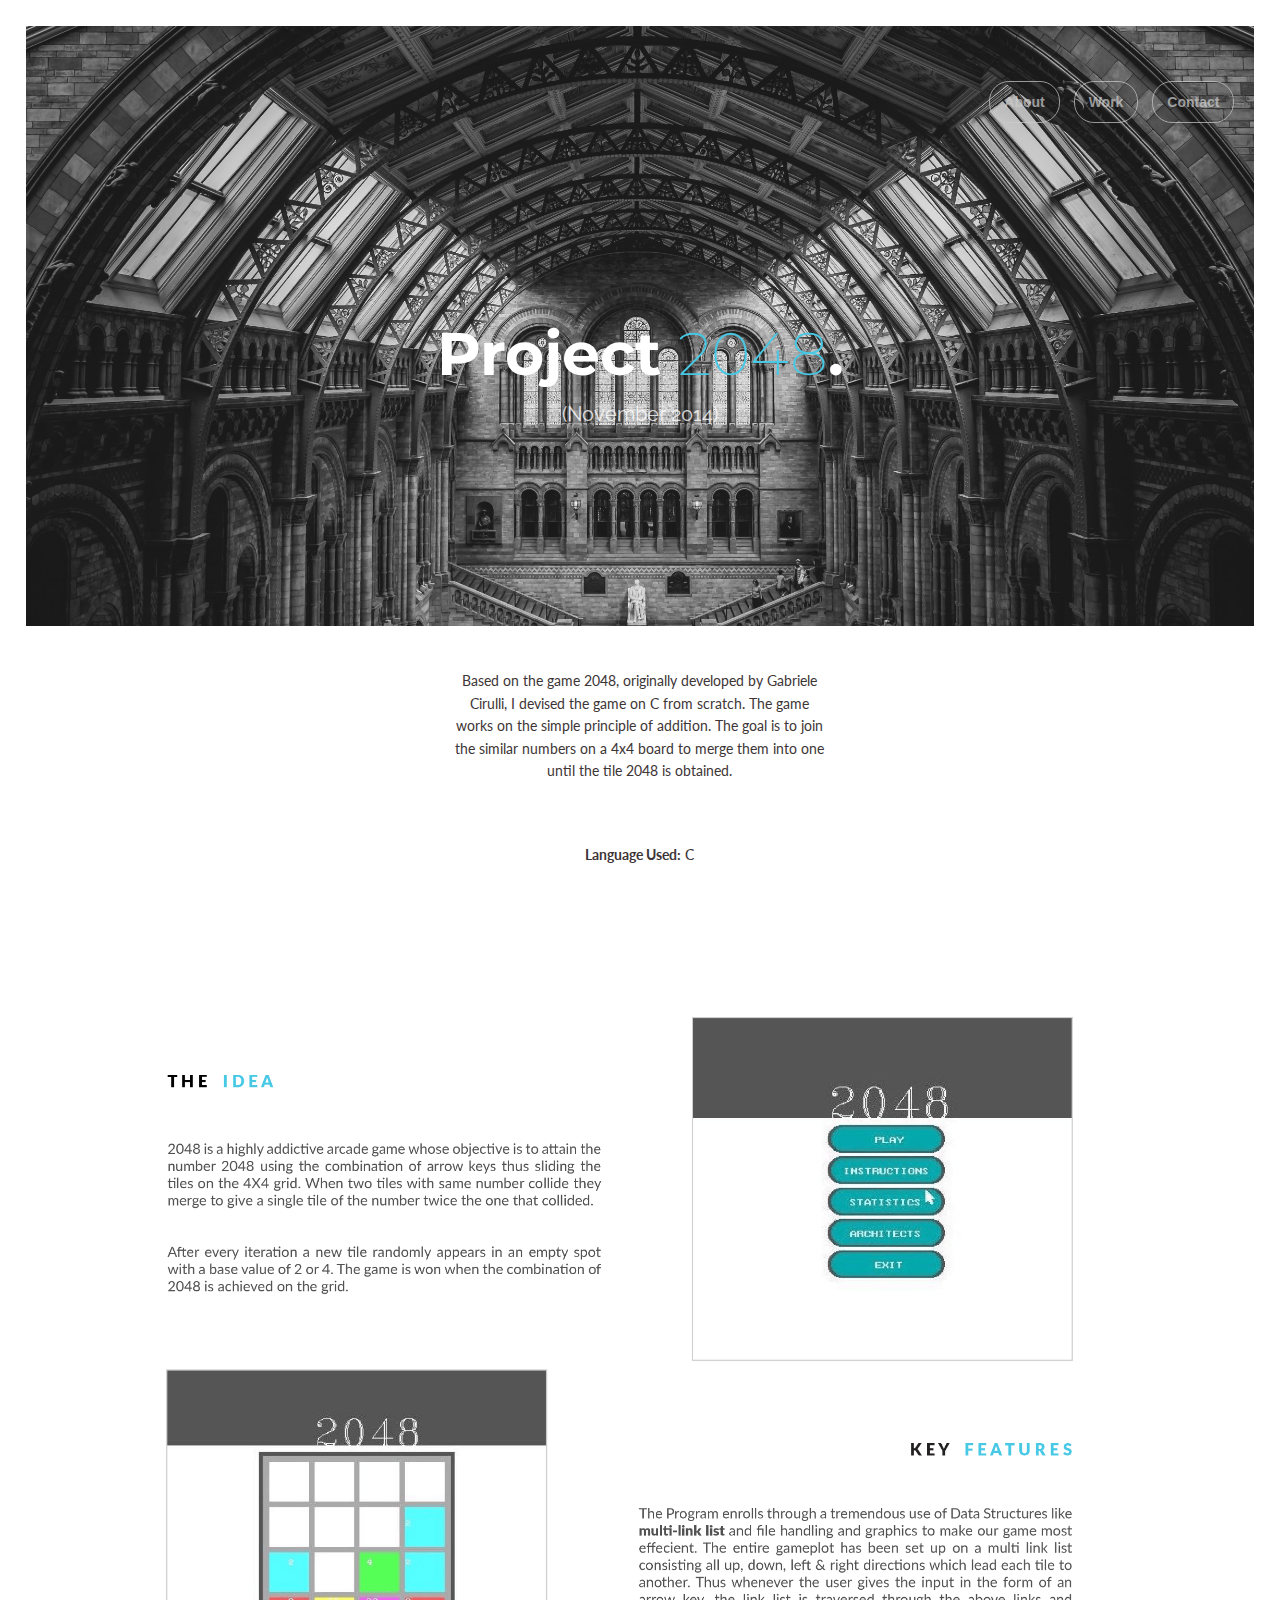
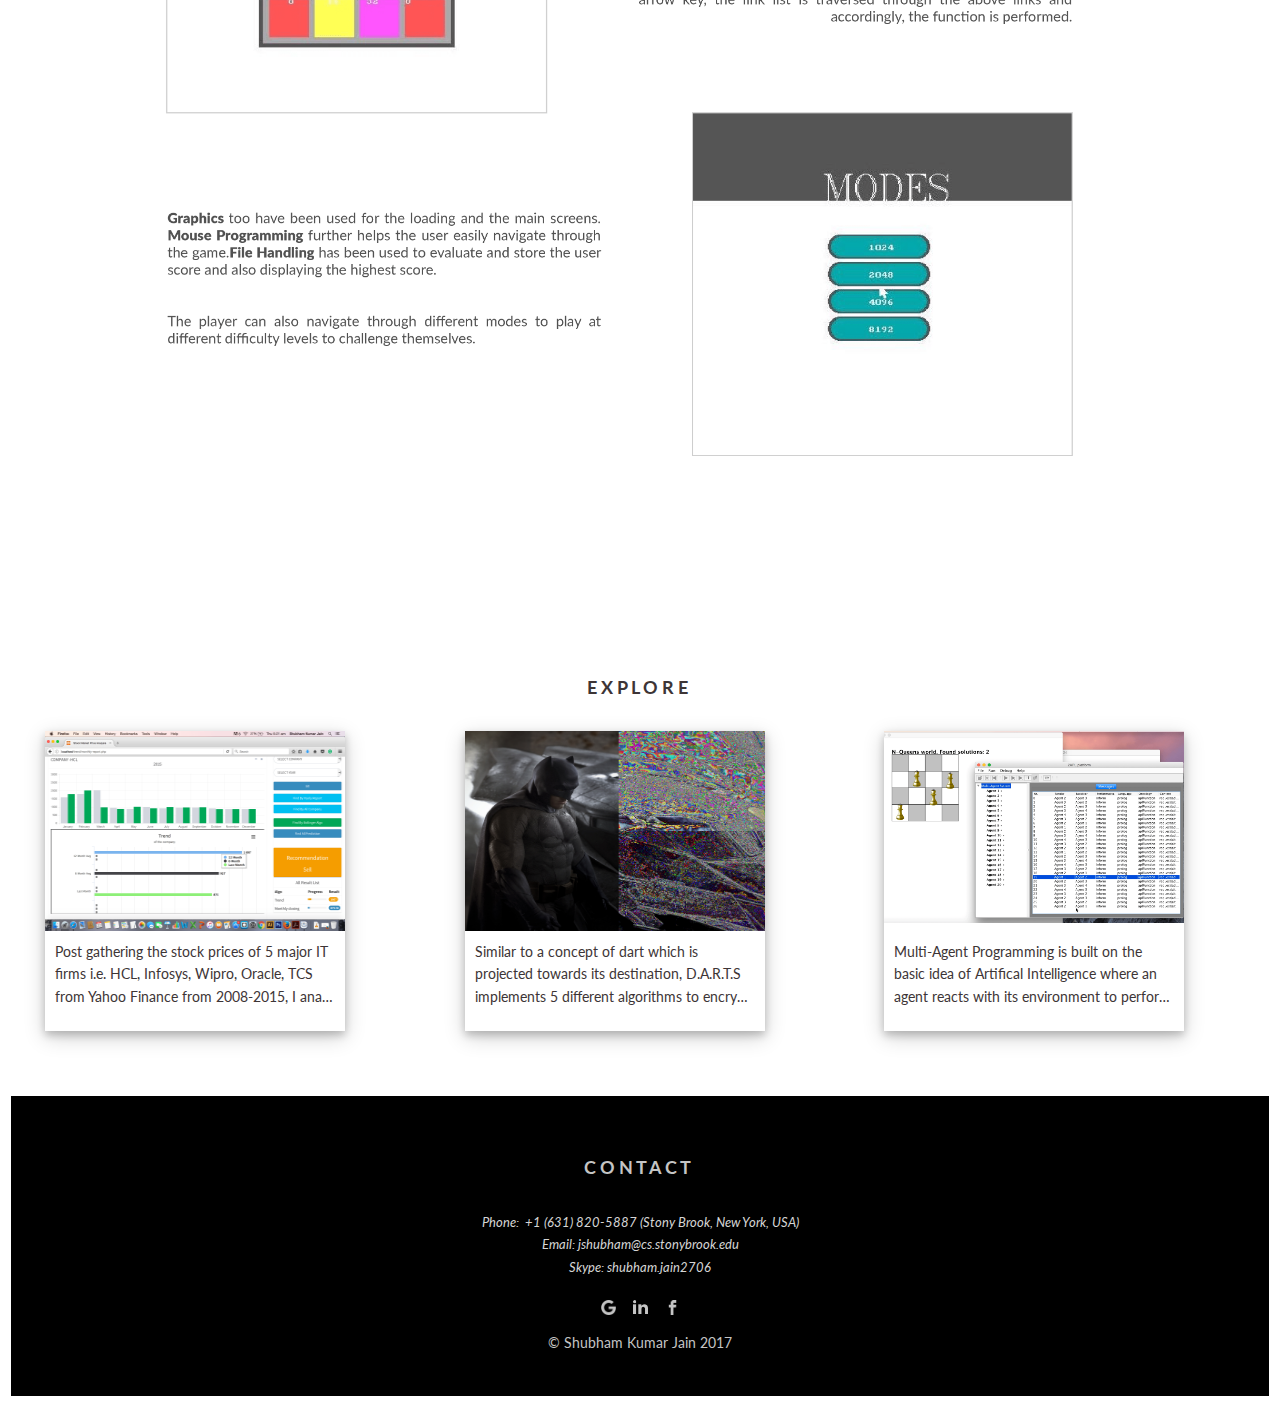
<file: html/2048.html>
<!DOCTYPE html>
<html lang="en-US">
	<head>
          <meta charset="utf-8">
    <meta http-equiv="X-UA-Compatible" content="IE=edge">
        <meta http-equiv="Content-Type" content="text/html; charset=utf-8"/>
	<meta name="viewport" content="width=device-width, initial-scale=1.0;">
        <link rel="icon" type="image/gif/png" href="../img/skj.png">
        <link rel="shortcut icon" type="image/gif/png" href="../img/skj.png">
    
		<title>2048</title><meta property="og:site_name" content="Shubham Kumar Jain" />
<meta property="og:title" content="2048" />
<meta property="og:description" content="Based on the game 2048, originally developed by Gabriele Cirulli, I devised the game on C from scratch. The game works on the simple principle of addition. The goal is to join the similar numbers on a 4x4 board to merge them into one until the tile 2048 is obtained." />
<meta property="og:image" content="" /> 
<meta property="og:url" content="" />
        
        <meta name="description" content="Based on the game 2048, originally developed by Gabriele Cirulli, I devised the game on C from scratch. The game works on the simple principle of addition. The goal is to join the similar numbers on a 4x4 board to merge them into one until the tile 2048 is obtained." />
<meta name="keywords" content="2048, multi link lists, data structures, tech" />
        

        
         <link rel="stylesheet" href="../css/bootstrap.min.css" />
        
        <link rel="stylesheet" type="text/css" href="../css/project.css" />
        
        <link href='//fonts.googleapis.com/css?family=Open+Sans:400,300,300italic,700,400italic,700italic&subset=latin,latin-ext' rel='stylesheet' type='text/css' />
         <link href='https://fonts.googleapis.com/css?family=Lato' rel='stylesheet' type='text/css'>
<link href='//fonts.googleapis.com/css?family=Ubuntu:400,300,300italic,700,400italic,700italic&subset=latin,latin-ext' rel='stylesheet' type='text/css' />
        
        <link rel='stylesheet' id='fonts-css'  href='https://fonts.googleapis.com/css?family=Raleway:200,300,300italic,regular,italic,600,600italic,700,700italic,|Montserrat:200,300,300italic,regular,italic,600,600italic,700,700italic,&#038;subset=latin' type='text/css' media='all' />

<link href='//fonts.googleapis.com/css?family=Glegoo:400,700&subset=latin,latin-ext' rel='stylesheet' type='text/css' />
<link href='//fonts.googleapis.com/css?family=Ubuntu:400,300,300italic,700,400italic,700italic&subset=latin,latin-ext' rel='stylesheet' type='text/css' />
<link href='//fonts.googleapis.com/css?family=Ubuntu:400,300,300italic,700,400italic,700italic&subset=latin,latin-ext' rel='stylesheet' type='text/css' />
        
        <!-- Google Analytics -->
		<script>
			(function(i,s,o,g,r,a,m){i['GoogleAnalyticsObject']=r;i[r]=i[r]||function(){
			(i[r].q=i[r].q||[]).push(arguments)},i[r].l=1*new Date();a=s.createElement(o),
			m=s.getElementsByTagName(o)[0];a.async=1;a.src=g;m.parentNode.insertBefore(a,m)
			})(window,document,'script','//www.google-analytics.com/analytics.js','ga');

			ga('create', 'id', 'auto'); //my id here
			ga('send', 'pageview');
		</script>
	<!-- Google Analytics -->
        
        
        
    <script src='https://ajax.googleapis.com/ajax/libs/jquery/1.11.3/jquery.min.js'></script>
          <script src='../js/bootstrap.min.js'></script>
        
        
        </head>
    <body oncontextmenu="return false">
        
        <div class="navbar navbar-default navbar-fixed-top">
		</div>
        <div class="navbar navbar-default navbar-fixed-bottom">
		</div>
        
    <div class="header">
   <div class="container-fluid">
        <div class="row homepage">
            <div class="col-lg-12 col-md-12 col-sm-12 col-xs-12">
          
                <nav>
                    <a href="../index.html">About</a>
                     <a href="work.html">Work</a>
                     <a href="contact.html">Contact</a>
        </nav><h1> <span style="text-align: center ;"><strong>Project </strong><font color="#47c9e5">2048</font><strong>.</strong> </span>		</h1>
                 <p>
                    <span style="text-align: center; font-size:20px">(November 2014)</span>		</p>
            </div>
       </div>
       <div class="row description">
           <div class="cd-container">
            <div class="col-lg-4 col-md-4 col-sm-12 col-xs-12">
                 
               </div>
                 <div class="col-lg-4 col-md-4 col-sm-12 col-xs-12">
    <br><br>  <font style="font-family: Lato; font-size:14px;text-align:center; "> <p>Based on the game 2048, originally developed by Gabriele Cirulli, I devised the game on C from scratch. The game works on the simple principle of addition. The goal is to join the similar numbers on a 4x4 board to merge them into one until the tile 2048 is obtained.</p><br><br><p><h5><strong>Language Used:</strong> C</h5><br><br>
<br>
                   
                     
                    </p><br><br><br>
                 
                     
                     
                     
                          
                     </div>
                      <div class="col-lg-4 col-md-4 col-sm-12 col-xs-12">
               
               </div>
               </div>
           
            </div>
       <div class="row images">
       <div class="col-lg-12 col-md-12 col-sm-12 col-xs-12">
                  <img src="../img/portfolio/2048/2048-desc.png" style="width:80%;"/>
               </div>
       
       
       
       </div>
       </div> 
       
       
        <div class="row explore">
           <div class="cd-container"><h2 style="text-align:center;"><font size="4" > <b>E X P L O R E</b>&nbsp;</font></h2><br>
        
               
               <div class="col-lg-4 col-md-4 col-sm-12 col-xs-12">
                   
                   <div class="polaroid">
                       
                         <div class="videoframe"  onclick="location.href='SMPA.html';"> 
                    <img src="../img/portfolio/Stock%20Market%20Price%20Analysis/SMPA.png" style="height:200px;"/>
                        
                        <div class="overlay"><div class="text1">Stock Market Price Ananlysis</div><div class="text2"><a href="web.html">WEB</a>, <a href="tech.html">TECH</a></div></div>
                    </div>
                       
 
  <div class="contain">

    <p style="text-align:justify;text-overflow:ellipsis;overflow: hidden;white-space:nowrap">Post gathering the stock prices of 5 major IT<br> firms i.e. HCL, Infosys, Wipro, Oracle, TCS <br>from Yahoo Finance from 2008-2015, I analyzed and visualized the data using 4 different strategies, all implemented in PHP. The project also calculates the ongoing trend and helps in buying/selling of stocks.</p>
  </div>
</div></div><div class="col-lg-4 col-md-4 col-sm-12 col-xs-12">
                   
                   <div class="polaroid">
  <div class="videoframe" onclick="location.href='Darts.html';"> 
                    <img src="../img/portfolio/D.A.R.T.S/D.A.R.T.S.jpg" style="height:200px;"/>
                        
                        <div class="overlay"><div class="text1">D.A.R.T.S</div><div class="text2"><a href="tech.html">TECH</a></div></div>
                    </div>
  <div class="contain">
    <p style="text-align:justify;text-overflow:ellipsis;overflow: hidden;white-space:nowrap">Similar to a concept of dart which is <br> projected towards its destination, D.A.R.T.S <br>implements 5 different algorithms to encrypt and securely transfer files of 5 different formats (.txt, .pdf, .doc, .jpg and .png) over a network.</p>
  </div>
</div></div>
               
                <div class="col-lg-4 col-md-4 col-sm-12 col-xs-12">
                   
                   <div class="polaroid">
 <div class="videoframe" onclick="location.href='MAP.html';"> 
                    <img src="../img/portfolio/Multi-Agent%20Programming/MAP.png" />
                        
                        <div class="overlay"><div class="text1">Multi-Agent Programming</div><div class="text2"><a href="tech.html">TECH</a></div></div>
                    </div>
  <div class="contain">
    <p style="text-align:justify;text-overflow:ellipsis;overflow: hidden;white-space:nowrap">Multi-Agent Programming is built on the<br> basic idea of Artifical Intelligence where an <br>agent reacts with its environment to perform some actions and achieve its goals. Taking this concept in mind, I solved the famous N-Queen Problem using each queen as an agent. The environment (i.e. the board) is created in Java while the algorithms in 2APL, which uses BDI Model (Beliefs, Desires, and Intentions).</p>
  </div>
</div></div>
            </div>
       </div> 
       
      
       <div class="row footer">
            <div class="col-lg-12 col-md-12 col-sm-12 col-xs-12">
         <h2 style="text-align:center; padding-top:30px;"><font size="4" > <b>C O N T A C T</b>&nbsp;</font></h2><br>

<div style="text-align:center;font-family: Lato;">
    <font color="#d5d5d5" size="2.5" style="font: 'Open Sans', arial, sans-serif;;">
    <em>Phone:&nbsp;</em><em>&nbsp;+1 (631) 820-5887 (Stony Brook, New York, USA)</em><br />
    <em>Email: jshubham@cs.stonybrook.edu</em><br /><em>Skype: shubham.jain2706</em></font></div>
                <p></p>

<div style="text-align:center;"><div style="height:10px;overflow:hidden"></div>
    
<a href='mailto:jshubham@cs.stonybrook.edu' target='_blank'><input type="image" height="15px" src="../img/g1.png" onmouseover="this.src='../img/g2.png'" onmouseout="this.src='../img/g1.png'"></a>
    &nbsp;&nbsp;
<a href='https://in.linkedin.com/in/shubhamkumarjain' target='_blank'><input type="image" width="17px" src="../img/l1.png" onmouseover="this.src='../img/l2.png'" onmouseout="this.src='../img/l1.png'"></a>
    &nbsp;&nbsp;
<a href='http://facebook.com/shubham.jain2706' target='_blank'><input type="image" height="15px" src="../img/f1.png" onmouseover="this.src='../img/f2.png'" onmouseout="this.src='../img/f1.png'"></a>
    
<div style="height:10px;overflow:hidden"></div></div>

<div style="text-align:center;"><span>&#65279;</span>&copy; Shubham Kumar Jain 2017</div></div>
            </div>
       </div>
        </div></div>
		

            
<script type="text/javascript">
// create the back to top button
$('body').prepend('<a href="#" class="back-to-top"></a>');

var amountScrolled = 300;

$(window).scroll(function() {
	if ($(window).scrollTop() > amountScrolled) {
		$('a.back-to-top').fadeIn('slow');
	} else {
		$('a.back-to-top').fadeOut('slow');
	}
});

$('a.back-to-top, a.simple-back-to-top').click(function() {
	$('body').animate({
		scrollTop: 0
	}, 'slow');
	return false;
});
</script> 
    
    </body>
    </html>
</file>
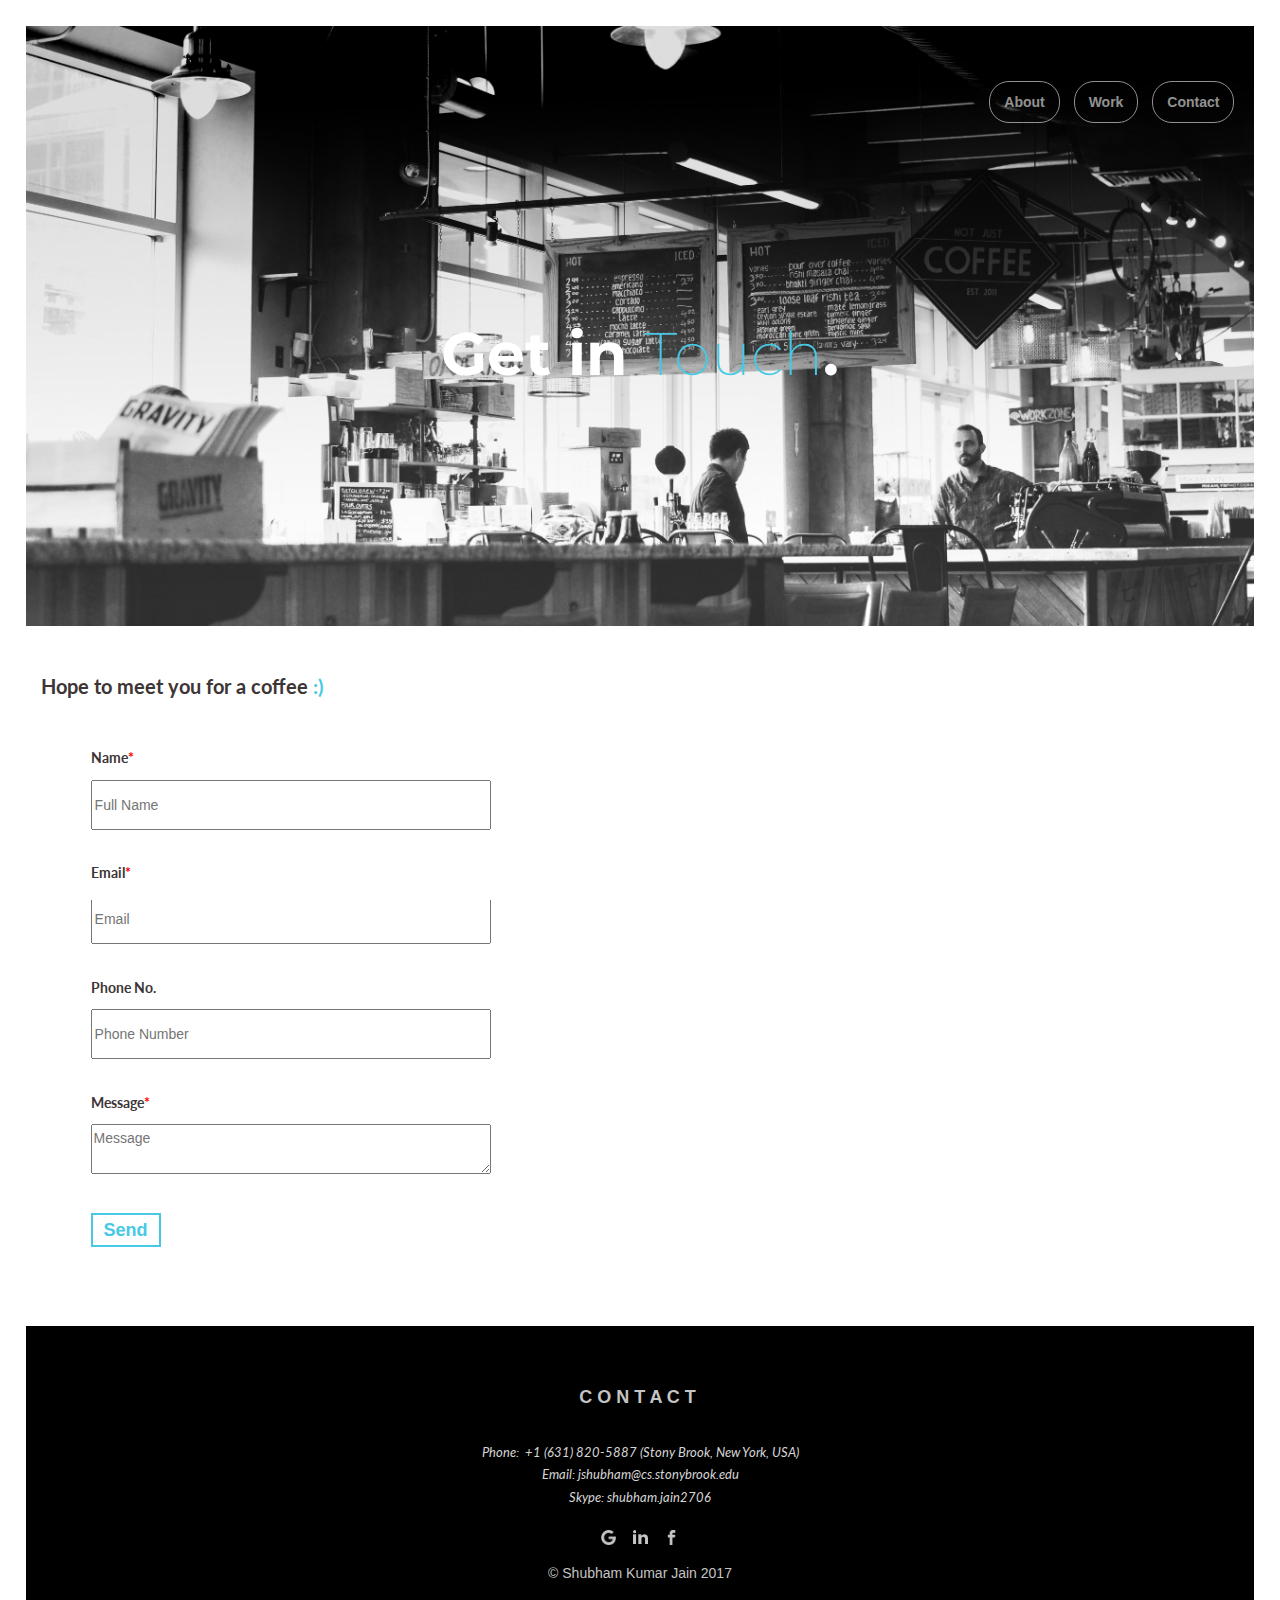
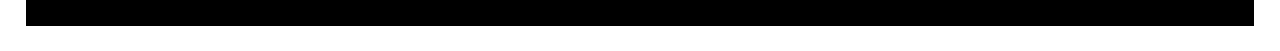
<file: html/contact.html>
<!DOCTYPE html>
<html lang="en-US">
	<head>
          <meta charset="utf-8">
    <meta http-equiv="X-UA-Compatible" content="IE=edge">
        <meta http-equiv="Content-Type" content="text/html; charset=utf-8"/>
	<meta name="viewport" content="width=device-width, initial-scale=1.0;">
        <link rel="icon" type="image/gif/png" href="../img/skj.png">
        <link rel="shortcut icon" type="image/gif/png" href="../img/skj.png">
    
		<title>Contact</title><meta property="og:site_name" content="Shubham Kumar Jain" />
<meta property="og:title" content="Contact" />
<meta property="og:description" content="Shubham Kumar Jain is a graduate student, currently studying in Stony Brook University, New York. He is a data science enthusiast, an elegant web developer and an awespiring graphic designer." />
<meta property="og:image" content="" /> 
<meta property="og:url" content="" />
        
        <meta name="description" content="Shubham Kumar Jain is a graduate student, currently studying in Stony Brook University, New York. He is a data science enthusiast, an elegant web developer and an awespiring graphic designer." />
<meta name="keywords" content="Shubham, shubham kumar jain, data scientist, data science, web developer, front-end developer, graphic designer, front-end web developer, UI, user interface" />
        

        
         <link rel="stylesheet" href="../css/bootstrap.min.css" />
        
        <link rel="stylesheet" type="text/css" href="../css/contact.css" />
        
        <link href='//fonts.googleapis.com/css?family=Open+Sans:400,300,300italic,700,400italic,700italic&subset=latin,latin-ext' rel='stylesheet' type='text/css' />
         <link href='https://fonts.googleapis.com/css?family=Lato' rel='stylesheet' type='text/css'>
<link href='//fonts.googleapis.com/css?family=Ubuntu:400,300,300italic,700,400italic,700italic&subset=latin,latin-ext' rel='stylesheet' type='text/css' />
        
        <link rel='stylesheet' id='fonts-css'  href='https://fonts.googleapis.com/css?family=Raleway:200,300,300italic,regular,italic,600,600italic,700,700italic,|Montserrat:200,300,300italic,regular,italic,600,600italic,700,700italic,&#038;subset=latin' type='text/css' media='all' />

<link href='//fonts.googleapis.com/css?family=Glegoo:400,700&subset=latin,latin-ext' rel='stylesheet' type='text/css' />
<link href='//fonts.googleapis.com/css?family=Ubuntu:400,300,300italic,700,400italic,700italic&subset=latin,latin-ext' rel='stylesheet' type='text/css' />
<link href='//fonts.googleapis.com/css?family=Ubuntu:400,300,300italic,700,400italic,700italic&subset=latin,latin-ext' rel='stylesheet' type='text/css' />
        
        <!-- Google Analytics -->
		<script>
  (function(i,s,o,g,r,a,m){i['GoogleAnalyticsObject']=r;i[r]=i[r]||function(){
  (i[r].q=i[r].q||[]).push(arguments)},i[r].l=1*new Date();a=s.createElement(o),
  m=s.getElementsByTagName(o)[0];a.async=1;a.src=g;m.parentNode.insertBefore(a,m)
  })(window,document,'script','https://www.google-analytics.com/analytics.js','ga');

  ga('create', 'UA-106314341-1', 'auto');
  ga('send', 'pageview');

</script>
	<!-- Google Analytics -->
        
        
        
    <script src='https://ajax.googleapis.com/ajax/libs/jquery/1.11.3/jquery.min.js'></script>
          <script src='../js/bootstrap.min.js'></script>
        
        
        </head>
    <body oncontextmenu="return false">
        
        <div class="navbar navbar-default navbar-fixed-top">
		</div>
        <div class="navbar navbar-default navbar-fixed-bottom">
		</div>
        
    <div class="header">
   <div class="container-fluid">
        <div class="row homepage">
            <div class="col-lg-12 col-md-12 col-sm-12 col-xs-12">
          
                <nav>
                    <a href="../index.html">About</a>
                     <a href="work.html">Work</a>
                     <a href="#">Contact</a>
        </nav><h1> <span style="text-align: center ;"><strong>Get in </strong><font color="#47c9e5">Touch</font><strong>.</strong> </span>		</h1>
               
            </div>
       </div>
       <div class="row getintouch">
           <div class="cd-container">
            <div class="col-lg-12 col-md-12 col-sm-12 col-xs-12">
                
                
    <br><br>  <font style="font-family: Lato; font-size:20px;"> <strong>Hope to meet you for a coffee <font color="#47c9e5">:)</font></strong></font><br><br><br>
                 <form  method="post" style="margin-left:50px;" action="mail_handler.php">
                    <font style="font-family: Lato; size:40px;"> <strong>Name<font color="red">*</font></strong></font>
                     <br><p></p>
                <input type="text" name="name" id="name" placeholder="Full Name" class="des" required />
                     <br><br><p></p> <font style="font-family: Lato; size:40px;"> <strong>Email<font color="red">*</font></strong></font>
                     <br><p></p>
        <input type="text" name="email" id="email" placeholder="Email" class="des" required />
                      <br><br><p></p> <font style="font-family: Lato; size:40px;"> <strong>Phone No.</strong></font>
                     <br><p></p>
        <input type="text" name="number" id="number" placeholder="Phone Number" class="des" pattern="[0-9]{10}"/>
                       <br><br><p></p> <font style="font-family: Lato; size:40px;"> <strong>Message<font color="red">*</strong></font></font>
                     <br><p></p>
                     <textarea name="message" placeholder="Message" class="des" required></textarea>
                       <br><br><p></p>
                     <input type="submit" value="Send" class="send" name="submit">
               
            </form>
               </div>
            </div>
       </div> 
      
       <div class="row footer">
            <div class="col-lg-12 col-md-12 col-sm-12 col-xs-12">
         <h2 style="text-align:center; padding-top:30px;"><font size="4" > <b>C O N T A C T</b>&nbsp;</font></h2><br>

<div style="text-align:center;font-family: Lato;">
    <font color="#d5d5d5" size="2.5" style="font: 'Open Sans', arial, sans-serif;;">
    <em>Phone:&nbsp;</em><em>&nbsp;+1 (631) 820-5887 (Stony Brook, New York, USA)</em><br />
    <em>Email: jshubham@cs.stonybrook.edu</em><br /><em>Skype: shubham.jain2706</em></font></div>
                <p></p>

<div style="text-align:center;"><div style="height:10px;overflow:hidden"></div>
    
<a href='mailto:jshubham@cs.stonybrook.edu' target='_blank'><input type="image" height="15px" src="../img/g1.png" onmouseover="this.src='../img/g2.png'" onmouseout="this.src='../img/g1.png'"></a>
    &nbsp;&nbsp;
<a href='https://in.linkedin.com/in/shubhamkumarjain' target='_blank'><input type="image" width="17px" src="../img/l1.png" onmouseover="this.src='../img/l2.png'" onmouseout="this.src='../img/l1.png'"></a>
    &nbsp;&nbsp;
<a href='http://facebook.com/shubham.jain2706' target='_blank'><input type="image" height="15px" src="../img/f1.png" onmouseover="this.src='../img/f2.png'" onmouseout="this.src='../img/f1.png'"></a>
    
<div style="height:10px;overflow:hidden"></div></div>

<div style="text-align:center;"><span>&#65279;</span>&copy; Shubham Kumar Jain 2017</div></div>
            </div>
       </div>
        </div></div>
		

            
<script type="text/javascript">
// create the back to top button
$('body').prepend('<a href="#" class="back-to-top"></a>');

var amountScrolled = 300;

$(window).scroll(function() {
	if ($(window).scrollTop() > amountScrolled) {
		$('a.back-to-top').fadeIn('slow');
	} else {
		$('a.back-to-top').fadeOut('slow');
	}
});

$('a.back-to-top, a.simple-back-to-top').click(function() {
	$('body').animate({
		scrollTop: 0
	}, 'slow');
	return false;
});
</script> 
    
    </body>
    </html>
</file>
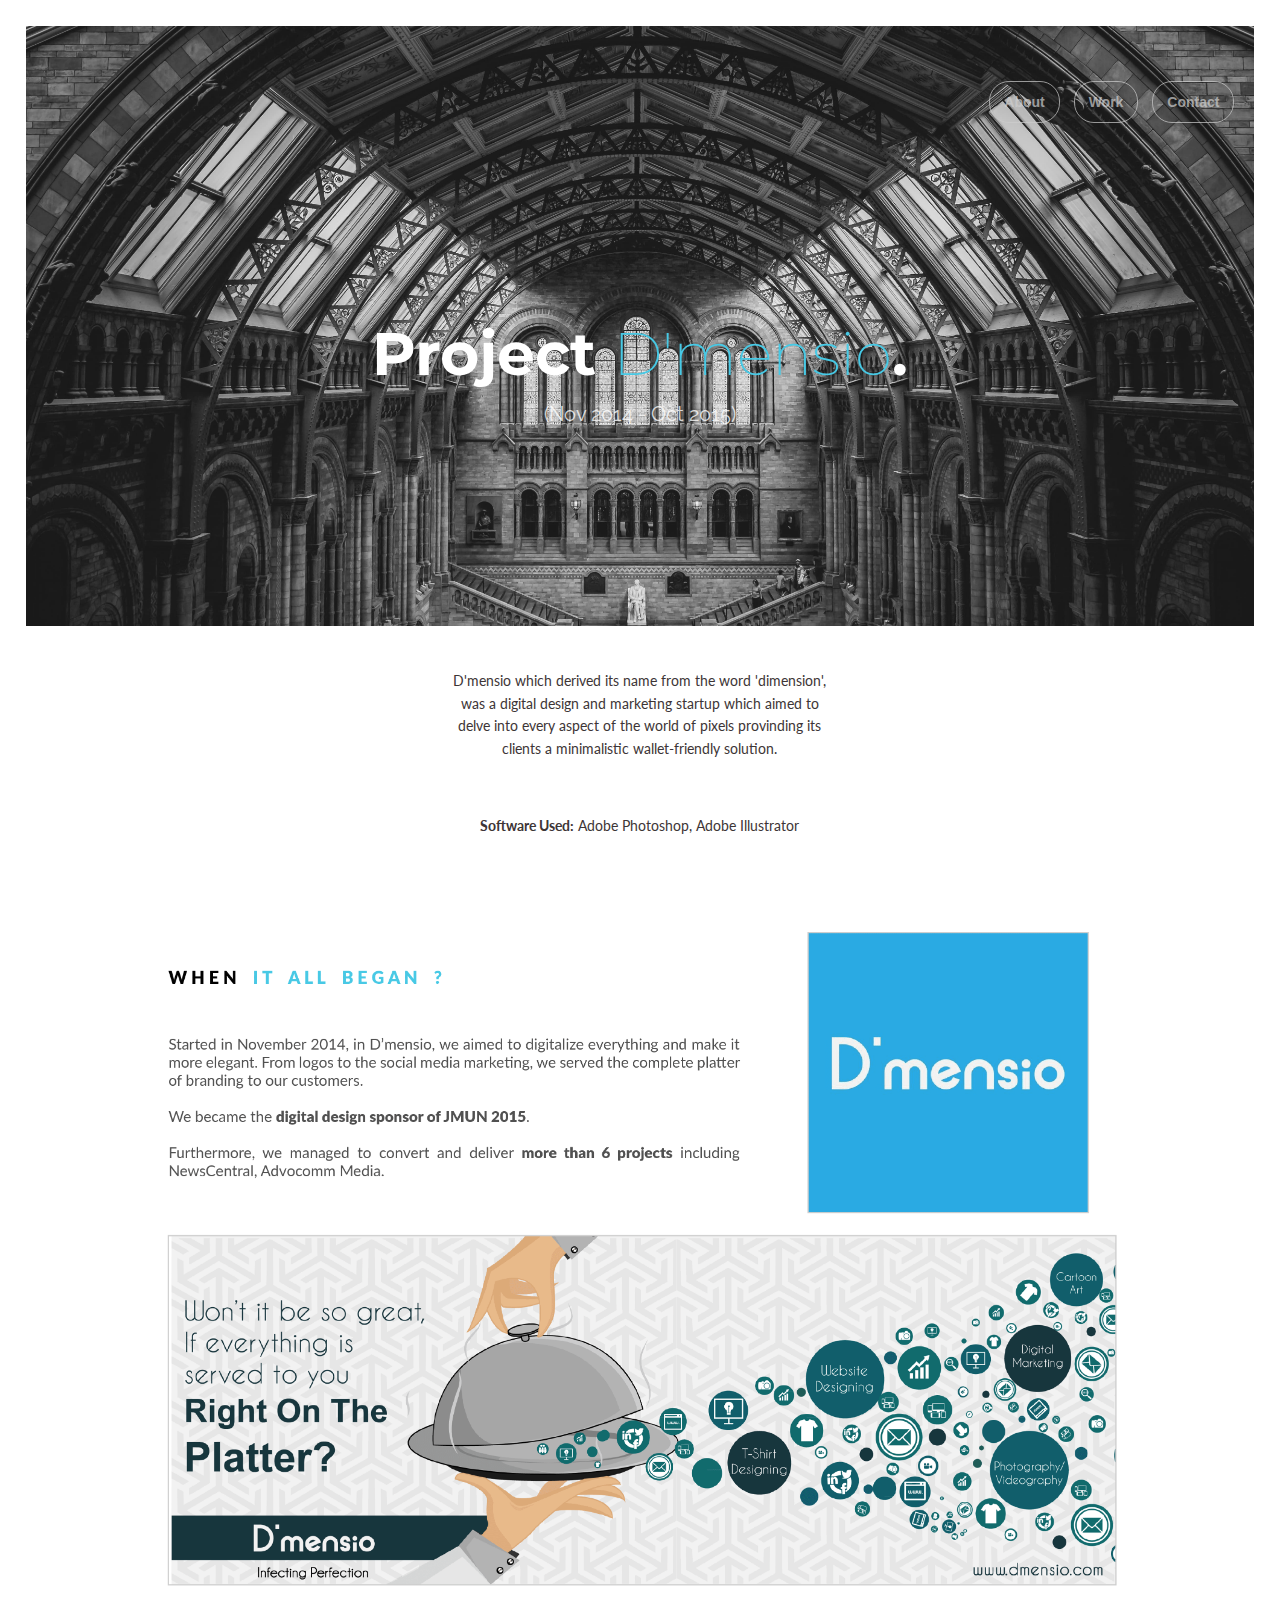
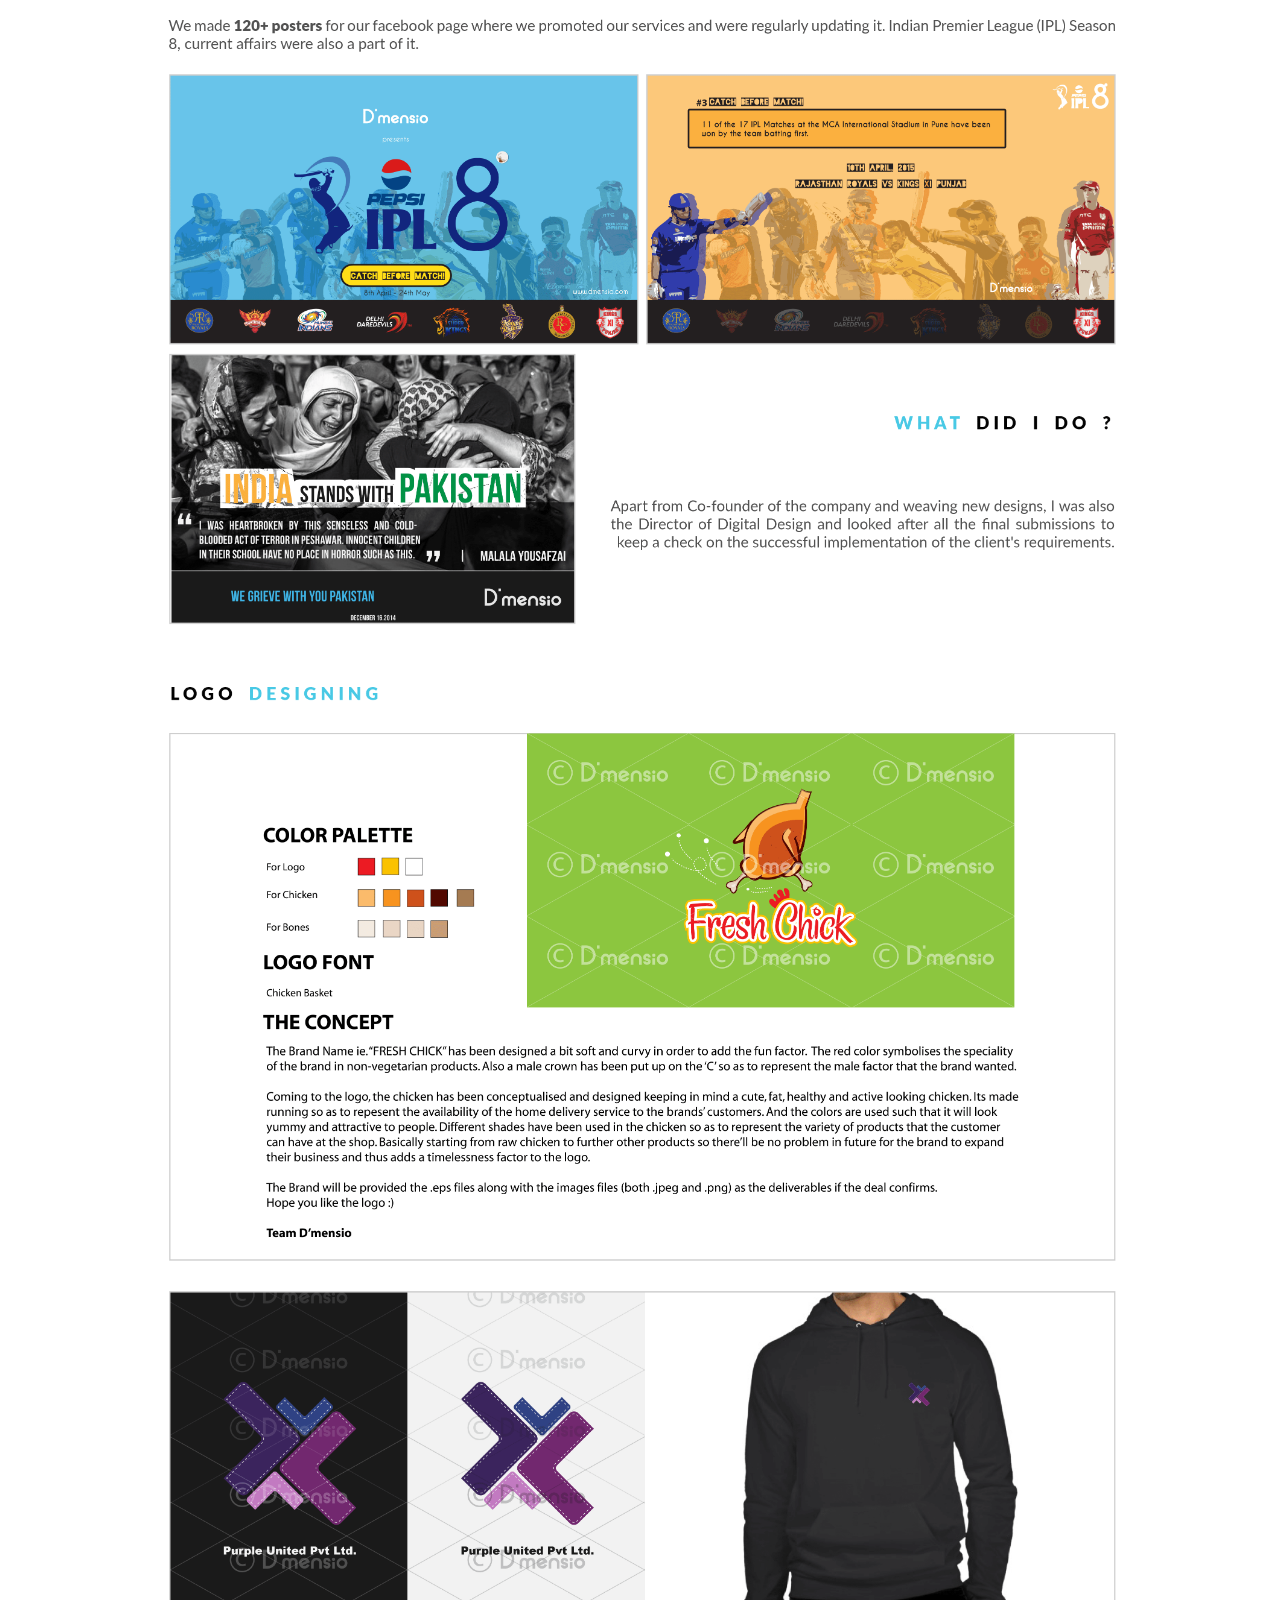
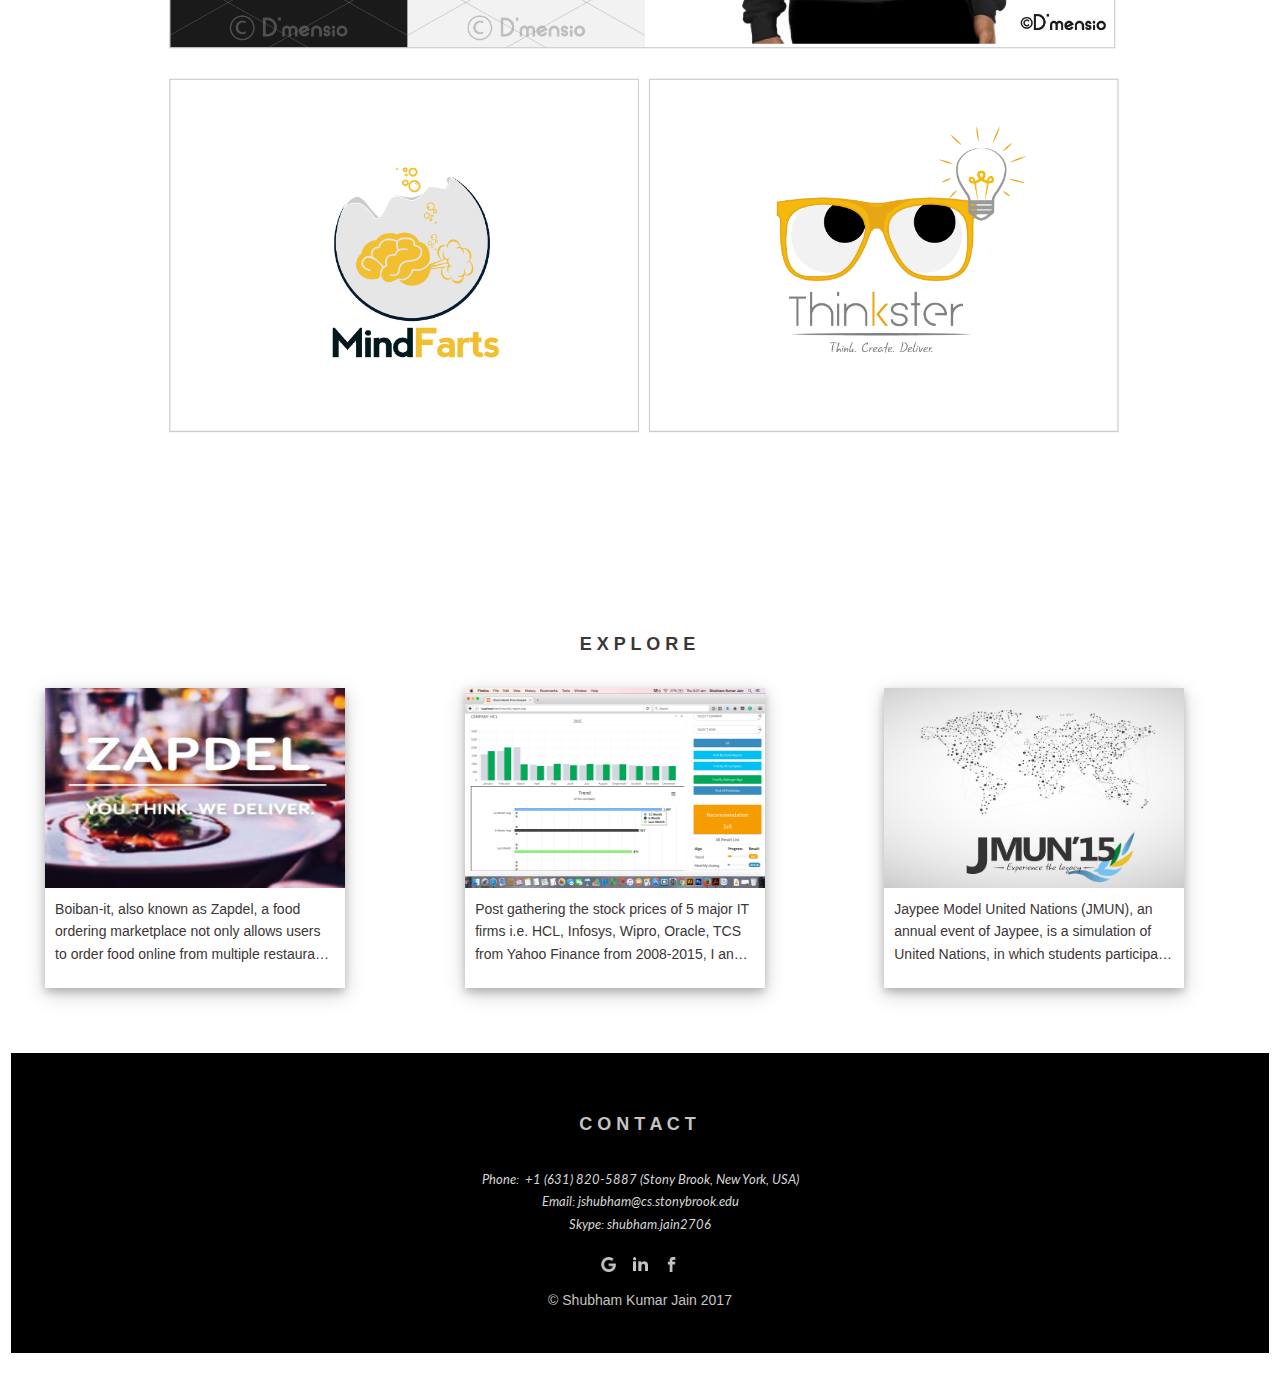
<file: html/Dmensio.html>
<!DOCTYPE html>
<html lang="en-US">
	<head>
          <meta charset="utf-8">
    <meta http-equiv="X-UA-Compatible" content="IE=edge">
        <meta http-equiv="Content-Type" content="text/html; charset=utf-8"/>
	<meta name="viewport" content="width=device-width, initial-scale=1.0;">
        <link rel="icon" type="image/gif/png" href="../img/skj.png">
        <link rel="shortcut icon" type="image/gif/png" href="../img/skj.png">
    
		<title>D'mensio</title><meta property="og:site_name" content="Shubham Kumar Jain" />
<meta property="og:title" content="D'mensio" />
<meta property="og:description" content="D'mensio which derived its name from the word 'dimension', was a digital design and marketing startup which aimed to delve into every aspect of the world of pixels provinding its clients a minimalistic wallet-friendly solution." />
<meta property="og:image" content="" />
<meta property="og:url" content="" />
        
        <meta name="description" content="D'mensio which derived its name from the word 'dimension', was a digital design and marketing startup which aimed to delve into every aspect of the world of pixels provinding its clients a minimalistic wallet-friendly solution." />
<meta name="keywords" content="D'mensio, Graphic Design, Startup, Digital Media, Social Media Marketing" />
        

        
         <link rel="stylesheet" href="../css/bootstrap.min.css" />
        
        <link rel="stylesheet" type="text/css" href="../css/project.css" />
        
        <link href='//fonts.googleapis.com/css?family=Open+Sans:400,300,300italic,700,400italic,700italic&subset=latin,latin-ext' rel='stylesheet' type='text/css' />
         <link href='https://fonts.googleapis.com/css?family=Lato' rel='stylesheet' type='text/css'>
<link href='//fonts.googleapis.com/css?family=Ubuntu:400,300,300italic,700,400italic,700italic&subset=latin,latin-ext' rel='stylesheet' type='text/css' />
        
        <link rel='stylesheet' id='fonts-css'  href='https://fonts.googleapis.com/css?family=Raleway:200,300,300italic,regular,italic,600,600italic,700,700italic,|Montserrat:200,300,300italic,regular,italic,600,600italic,700,700italic,&#038;subset=latin' type='text/css' media='all' />

<link href='//fonts.googleapis.com/css?family=Glegoo:400,700&subset=latin,latin-ext' rel='stylesheet' type='text/css' />
<link href='//fonts.googleapis.com/css?family=Ubuntu:400,300,300italic,700,400italic,700italic&subset=latin,latin-ext' rel='stylesheet' type='text/css' />
<link href='//fonts.googleapis.com/css?family=Ubuntu:400,300,300italic,700,400italic,700italic&subset=latin,latin-ext' rel='stylesheet' type='text/css' />
        
        <!-- Google Analytics -->
		<script>
  (function(i,s,o,g,r,a,m){i['GoogleAnalyticsObject']=r;i[r]=i[r]||function(){
  (i[r].q=i[r].q||[]).push(arguments)},i[r].l=1*new Date();a=s.createElement(o),
  m=s.getElementsByTagName(o)[0];a.async=1;a.src=g;m.parentNode.insertBefore(a,m)
  })(window,document,'script','https://www.google-analytics.com/analytics.js','ga');

  ga('create', 'UA-106314341-1', 'auto');
  ga('send', 'pageview');

</script>
	<!-- Google Analytics -->
        
        
        
    <script src='https://ajax.googleapis.com/ajax/libs/jquery/1.11.3/jquery.min.js'></script>
          <script src='../js/bootstrap.min.js'></script>
        
        
        </head>
    <body oncontextmenu="return false">
        
        <div class="navbar navbar-default navbar-fixed-top">
		</div>
        <div class="navbar navbar-default navbar-fixed-bottom">
		</div>
        
    <div class="header">
   <div class="container-fluid">
        <div class="row homepage">
            <div class="col-lg-12 col-md-12 col-sm-12 col-xs-12">
          
                <nav>
                    <a href="../index.html">About</a>
                     <a href="work.html">Work</a>
                     <a href="contact.html">Contact</a>
        </nav><h1> <span style="text-align: center ;"><strong>Project </strong><font color="#47c9e5">D'mensio</font><strong>.</strong> </span>		</h1>
                 <p>
                    <span style="text-align: center; font-size:20px">(Nov 2014 - Oct 2015)</span>		</p>
            </div>
       </div>
       <div class="row description">
           <div class="cd-container">
            <div class="col-lg-4 col-md-4 col-sm-12 col-xs-12">
               </div>
                 <div class="col-lg-4 col-md-4 col-sm-12 col-xs-12">
                     <br><br>  <font style="font-family: Lato; font-size:14px;text-align:center; "> <p>D'mensio which derived its name from the word 'dimension', was a digital design and marketing startup which aimed to delve into every aspect of the world of pixels provinding its clients a minimalistic wallet-friendly solution.</p><br><br><p><strong>Software Used:</strong> Adobe Photoshop, Adobe Illustrator</p><br><br></font>
                 
               </div>
           
            </div>
       </div>  <div class="row images">
       <div class="col-lg-12 col-md-12 col-sm-12 col-xs-12">
                  <img src="../img/portfolio/D'mensio/dmensio-desc.png" style="width:80%;margin-left:10%; margin-top:40px;"/>
               </div>
       
       
       
       </div>
        </div>
       
       
        <div class="row explore">
           <div class="cd-container"><h2 style="text-align:center;"><font size="4" > <b>E X P L O R E</b>&nbsp;</font></h2><br>
        
               
               <div class="col-lg-4 col-md-4 col-sm-12 col-xs-12">
                   
                   <div class="polaroid">
 <div class="videoframe"  onclick="location.href='Zapdel.html';"> 
                    <img src="../img/portfolio/Zapdel/zapdel1.jpg" style="height:200px;"/>
                        
                        <div class="overlay"><div class="text1">Zapdel</div><div class="text2"><a href="web.html">WEB</a>, <a href="graphic.html">GRAPHIC</a></div></div>
                    </div>
  <div class="contain">
    <p style="text-align:justify;text-overflow:ellipsis;overflow: hidden;white-space:nowrap">Boiban-it, also known as Zapdel, a food <br>ordering marketplace not only allows users <br>to order food online from multiple restaurants but also acts as the delivery agent on behalf of those restaurants.</p>
  </div>
</div></div><div class="col-lg-4 col-md-4 col-sm-12 col-xs-12">
                   
                 <div class="col-lg-4 col-md-4 col-sm-12 col-xs-12">
                   
                   <div class="polaroid">
                       
                         <div class="videoframe"  onclick="location.href='SMPA.html';"> 
                    <img src="../img/portfolio/Stock%20Market%20Price%20Analysis/SMPA.png" style="height:200px;"/>
                        
                        <div class="overlay"><div class="text1">Stock Market Price Ananlysis</div><div class="text2"><a href="web.html">WEB</a>, <a href="tech.html">TECH</a></div></div>
                    </div>
                       
 
  <div class="contain">

    <p style="text-align:justify;text-overflow:ellipsis;overflow: hidden;white-space:nowrap">Post gathering the stock prices of 5 major IT<br> firms i.e. HCL, Infosys, Wipro, Oracle, TCS <br>from Yahoo Finance from 2008-2015, I analyzed and visualized the data using 4 different strategies, all implemented in PHP. The project also calculates the ongoing trend and helps in buying/selling of stocks.</p>
  </div>
</div></div></div>
               
                <div class="col-lg-4 col-md-4 col-sm-12 col-xs-12">
                   
                   <div class="polaroid">
 <div class="videoframe" onclick="location.href='JMUN.html';"> 
                    <img src="../img/portfolio/JMUN/JMUN1.jpg" style="height:200px;"/>
                        
                        <div class="overlay"><div class="text1">Jaypee Model United Nations</div><div class="text2"><a href="graphic.html">GRAPHIC</a></div></div>
                    </div>
  <div class="contain">
    <p style="text-align:justify;text-overflow:ellipsis;overflow: hidden;white-space:nowrap">Jaypee Model United Nations (JMUN), an <br>annual event of Jaypee, is a simulation of <br>United Nations, in which students participate as delegates in various UN committees. </p>
  </div>
</div></div>
            </div>
       </div> 
       
      
       <div class="row footer">
            <div class="col-lg-12 col-md-12 col-sm-12 col-xs-12">
         <h2 style="text-align:center; padding-top:30px;"><font size="4" > <b>C O N T A C T</b>&nbsp;</font></h2><br>

<div style="text-align:center;font-family: Lato;">
    <font color="#d5d5d5" size="2.5" style="font: 'Open Sans', arial, sans-serif;;">
    <em>Phone:&nbsp;</em><em>&nbsp;+1 (631) 820-5887 (Stony Brook, New York, USA)</em><br />
    <em>Email: jshubham@cs.stonybrook.edu</em><br /><em>Skype: shubham.jain2706</em></font></div>
                <p></p>

<div style="text-align:center;"><div style="height:10px;overflow:hidden"></div>
    
<a href='mailto:jshubham@cs.stonybrook.edu' target='_blank'><input type="image" height="15px" src="../img/g1.png" onmouseover="this.src='../img/g2.png'" onmouseout="this.src='../img/g1.png'"></a>
    &nbsp;&nbsp;
<a href='https://in.linkedin.com/in/shubhamkumarjain' target='_blank'><input type="image" width="17px" src="../img/l1.png" onmouseover="this.src='../img/l2.png'" onmouseout="this.src='../img/l1.png'"></a>
    &nbsp;&nbsp;
<a href='http://facebook.com/shubham.jain2706' target='_blank'><input type="image" height="15px" src="../img/f1.png" onmouseover="this.src='../img/f2.png'" onmouseout="this.src='../img/f1.png'"></a>
    
<div style="height:10px;overflow:hidden"></div></div>

<div style="text-align:center;"><span>&#65279;</span>&copy; Shubham Kumar Jain 2017</div></div>
            </div>
   
        </div></div>
		

            
<script type="text/javascript">
// create the back to top button
$('body').prepend('<a href="#" class="back-to-top"></a>');

var amountScrolled = 300;

$(window).scroll(function() {
	if ($(window).scrollTop() > amountScrolled) {
		$('a.back-to-top').fadeIn('slow');
	} else {
		$('a.back-to-top').fadeOut('slow');
	}
});

$('a.back-to-top, a.simple-back-to-top').click(function() {
	$('body').animate({
		scrollTop: 0
	}, 'slow');
	return false;
});
</script> 
    
    </body>
    </html>
</file>
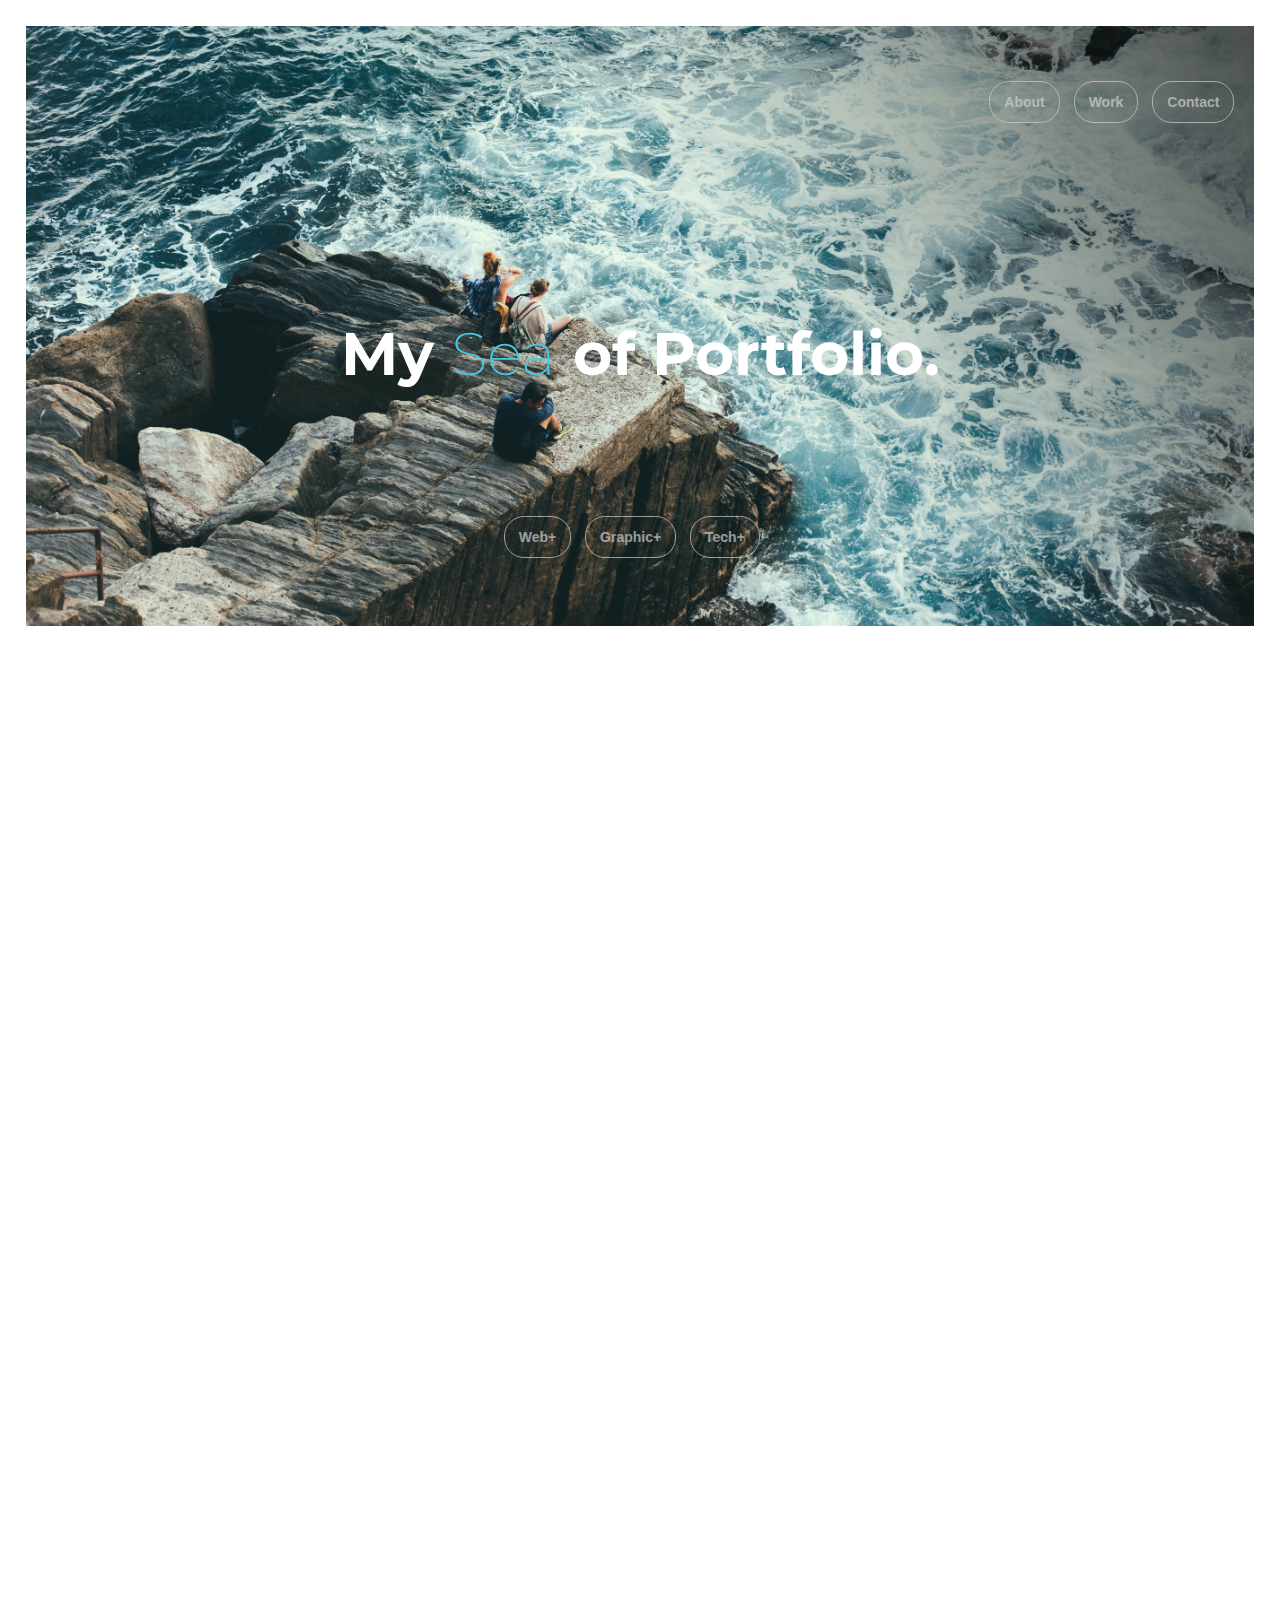
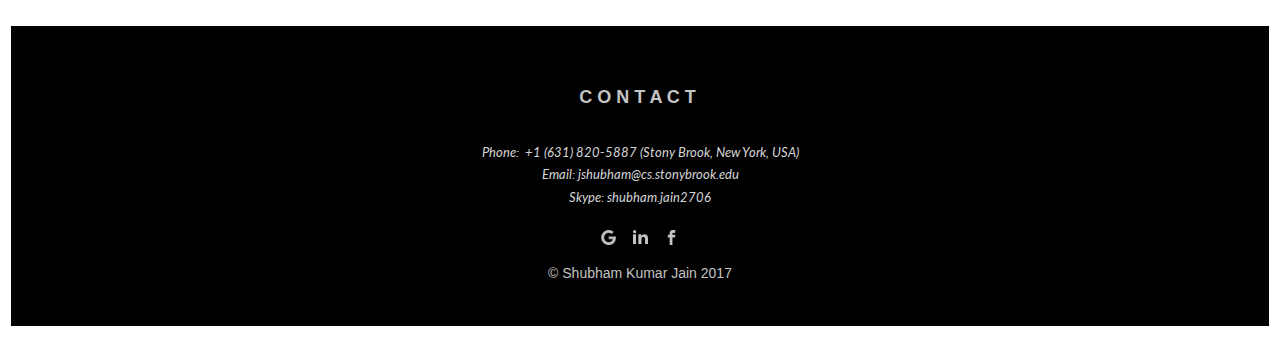
<file: html/work.html>
<!DOCTYPE html>
<html lang="en-US">
	<head>
          <meta charset="utf-8">
    <meta http-equiv="X-UA-Compatible" content="IE=edge">
        <meta http-equiv="Content-Type" content="text/html; charset=utf-8"/>
	<meta name="viewport" content="width=device-width, initial-scale=1.0;">
        <link rel="icon" type="image/gif/png" href="../img/skj.png">
        <link rel="shortcut icon" type="image/gif/png" href="../img/skj.png">
    
		<title>Work</title><meta property="og:site_name" content="Shubham Kumar Jain" />
<meta property="og:title" content="Work" />
<meta property="og:description" content="Shubham Kumar Jain is a graduate student, currently studying in Stony Brook University, New York. He is a data science enthusiast, an elegant web developer and an awespiring graphic designer." />
<meta property="og:image" content="" /> 
<meta property="og:url" content="" />
        
        <meta name="description" content="Shubham Kumar Jain is a graduate student, currently studying in Stony Brook University, New York. He is a data science enthusiast, an elegant web developer and an awespiring graphic designer." />
<meta name="keywords" content="Shubham, shubham kumar jain, data scientist, data science, web developer, front-end developer, graphic designer, front-end web developer, UI, user interface, work" />
        

        
         <link rel="stylesheet" href="../css/bootstrap.min.css" />
        
        <link rel="stylesheet" type="text/css" href="../css/work.css" />
        
        <link href='//fonts.googleapis.com/css?family=Open+Sans:400,300,300italic,700,400italic,700italic&subset=latin,latin-ext' rel='stylesheet' type='text/css' />
         <link href='https://fonts.googleapis.com/css?family=Lato' rel='stylesheet' type='text/css'>
<link href='//fonts.googleapis.com/css?family=Ubuntu:400,300,300italic,700,400italic,700italic&subset=latin,latin-ext' rel='stylesheet' type='text/css' />
        
        <link rel='stylesheet' id='fonts-css'  href='https://fonts.googleapis.com/css?family=Raleway:200,300,300italic,regular,italic,600,600italic,700,700italic,|Montserrat:200,300,300italic,regular,italic,600,600italic,700,700italic,&#038;subset=latin' type='text/css' media='all' />

<link href='//fonts.googleapis.com/css?family=Glegoo:400,700&subset=latin,latin-ext' rel='stylesheet' type='text/css' />
<link href='//fonts.googleapis.com/css?family=Ubuntu:400,300,300italic,700,400italic,700italic&subset=latin,latin-ext' rel='stylesheet' type='text/css' />
<link href='//fonts.googleapis.com/css?family=Ubuntu:400,300,300italic,700,400italic,700italic&subset=latin,latin-ext' rel='stylesheet' type='text/css' />
        
        <!-- Google Analytics -->
		<script>
  (function(i,s,o,g,r,a,m){i['GoogleAnalyticsObject']=r;i[r]=i[r]||function(){
  (i[r].q=i[r].q||[]).push(arguments)},i[r].l=1*new Date();a=s.createElement(o),
  m=s.getElementsByTagName(o)[0];a.async=1;a.src=g;m.parentNode.insertBefore(a,m)
  })(window,document,'script','https://www.google-analytics.com/analytics.js','ga');

  ga('create', 'UA-106314341-1', 'auto');
  ga('send', 'pageview');

</script>
	<!-- Google Analytics -->
        
        
        
    <script src='https://ajax.googleapis.com/ajax/libs/jquery/1.11.3/jquery.min.js'></script>
          <script src='../js/bootstrap.min.js'></script>
        
        
        </head>
    <body oncontextmenu="return false">
         <div class="navbar navbar-default navbar-fixed-top">
		</div>
        <div class="navbar navbar-default navbar-fixed-bottom">
		</div>
      
    <div class="header">
   <div class="container-fluid">
        <div class="row homepage ">
            <div class="col-lg-12 col-md-12 col-sm-12 col-xs-12">
       
                <nav>
                    <a href="../index.html">About</a>
                     <a href="#">Work</a>
                     <a href="contact.html">Contact</a>
        </nav>
             <h1> <span style="text-align: center ;"><strong>My </strong><font color="#47c9e5">Sea</font><strong> of Portfolio.</strong> </span>		</h1>
            </div>
       </div>
       <div class="row portfolio">
           
            <nav class="index">
                    <a id="category" class="web">Web+</a>
                     <a id="category" class="design">Graphic+</a>
                     <a id="category" class="tech">Tech+</a>
        </nav>
          
           <div class="projects"> 
              <div class="containerbox category-tech hidden" id="2048" onclick="location.href='2048.html';">
                   
                   <div class="videoframe"> 
                    <img src="../img/portfolio/2048/2048.JPG" />
                      
                        <div class="overlay"><div class="text1">2048</div><div class="text2"><a href="tech.html">TECH</a></div></div>
                        </div>
           </div>
           
           
             <div class="containerbox category-web hidden" id="Uprest" onclick="location.href='Uprest.html';">
                    <div class="videoframe"> 
                    <img src="../img/portfolio/Uprest/Uprest.png" />
                        
                        <div class="overlay"><div class="text1">Uprest</div><div class="text2"><a href="web.html">WEB</a></div></div>
                    </div></div>
           
            <div class="containerbox category-tech category-web hidden" id="SMPA" onclick="location.href='SMPA.html';">
                    <div class="videoframe"> 
                    <img src="../img/portfolio/Stock%20Market%20Price%20Analysis/SMPA.png" />
                        
                        <div class="overlay"><div class="text1">Stock Market Price Ananlysis</div><div class="text2"><a href="web.html">WEB</a>, <a href="tech.html">TECH</a></div></div>
                    </div></div>
               
               
           <div class="containerbox category-tech hidden" id="DARTS" onclick="location.href='darts.html';">
                    <div class="videoframe"> 
                    <img src="../img/portfolio/D.A.R.T.S/D.A.R.T.S.jpg" />
                        
                        <div class="overlay"><div class="text1">D.A.R.T.S</div><div class="text2"><a href="tech.html">TECH</a></div></div>
                    </div>
           
           </div>
           
             <div class="containerbox category-web category-design hidden" id="Zapdel" onclick="location.href='zapdel.html';">
                    <div class="videoframe"> 
                    <img src="../img/portfolio/Zapdel/zapdel1.jpg" />
                        
                        <div class="overlay"><div class="text1">Zapdel</div><div class="text2"><a href="web.html">WEB</a>, <a href="graphic.html">GRAPHIC</a></div></div>
                    </div></div>
           
            <div class="containerbox category-tech hidden" id="MAP" onclick="location.href='MAP.html';">
                    <div class="videoframe"> 
                    <img src="../img/portfolio/Multi-Agent%20Programming/MAP.png" />
                        
                        <div class="overlay"><div class="text1">Multi-Agent Programming</div><div class="text2"><a href="tech.html">TECH</a></div></div>
                    </div></div> 
               
               <div class="containerbox category-design hidden" id="D'mensio" onclick="location.href='Dmensio.html';">
                    <div class="videoframe"> 
                    <img src="../img/portfolio/D'mensio/D'mensio.png" />
                        
                        <div class="overlay"><div class="text1">D'mensio</div><div class="text2"><a href="graphic.html">GRAPHIC</a></div></div>
                    </div>
           
           </div>
           
             <div class="containerbox category-design hidden" id="JMUN" onclick="location.href='JMUN.html';">
                    <div class="videoframe"> 
                    <img src="../img/portfolio/JMUN/JMUN1.jpg" />
                        
                        <div class="overlay"><div class="text1">Jaypee Model United Nations</div><div class="text2"><a href="graphic.html">GRAPHIC</a></div></div>
                    </div></div>
           
            
           
           </div>
            </div>
       </div> 
         
       <div class="row footer">
            <div class="col-lg-12 col-md-12 col-sm-12 col-xs-12">
     <h2 style="text-align:center; padding-top:30px;"><font size="4" > <b>C O N T A C T</b>&nbsp;</font></h2><br>
<div style="text-align:center;font-family: Lato;">
    <font color="#d5d5d5" size="2.5" style="font: 'Open Sans', arial, sans-serif;;">
    <em>Phone:&nbsp;</em><em>&nbsp;+1 (631) 820-5887 (Stony Brook, New York, USA)</em><br />
    <em>Email: jshubham@cs.stonybrook.edu</em><br /><em>Skype: shubham.jain2706</em></font></div>
                <p></p>

<div style="text-align:center;"><div style="height:10px;overflow:hidden"></div>
    
<a href='mailto:jshubham@cs.stonybrook.edu' target='_blank'><input type="image" height="15px" src="../img/g1.png" onmouseover="this.src='../img/g2.png'" onmouseout="this.src='../img/g1.png'"></a>
    &nbsp;&nbsp;
<a href='https://in.linkedin.com/in/shubhamkumarjain' target='_blank'><input type="image" width="17px" src="../img/l1.png" onmouseover="this.src='../img/l2.png'" onmouseout="this.src='../img/l1.png'"></a>
    &nbsp;&nbsp;
<a href='http://facebook.com/shubham.jain2706' target='_blank'><input type="image" height="15px" src="../img/f1.png" onmouseover="this.src='../img/f2.png'" onmouseout="this.src='../img/f1.png'"></a>
    
<div style="height:10px;overflow:hidden"></div></div>

<div style="text-align:center;"><span>&#65279;</span>&copy; Shubham Kumar Jain 2017</div></div>
            </div>
       </div>
        </div></div>
		
     
     <script type="text/javascript">
$('.web').on('click', function (e) {
    
    
   
    $(this).toggleClass("selected");
    $('.category-web').toggleClass("hidden");
    
    var x = document.getElementsByClassName("selected");
var i;
for (i = 0; i < x.length; i++) {
    if(x[i].innerHTML=="Web+"||x[i].innerHTML=="Tech+")
    {
        document.getElementById("SMPA").className += " hidden";
      $('#SMPA').toggleClass("hidden");
    }
    if(x[i].innerHTML=="Web+"||x[i].innerHTML=="Graphic+")
    {
        document.getElementById("Zapdel").className += " hidden";
         document.getElementById("Self").className += " hidden";
      $('#Zapdel').toggleClass("hidden");
        $('#Self').toggleClass("hidden");
    }
}
     
});
    
     $('.tech').on('click', function (e) {
         
         
    $(this).toggleClass("selected");
         
     $('.category-tech').toggleClass("hidden");
         var x = document.getElementsByClassName("selected");
var i;
for (i = 0; i < x.length; i++) {
    if(x[i].innerHTML=="Web+"||x[i].innerHTML=="Tech+")
    {
        document.getElementById("SMPA").className += " hidden";
      $('#SMPA').toggleClass("hidden");
    }
}
         
});
     
     $('.design').on('click', function (e) {
         
         
    $(this).toggleClass("selected");
        
     $('.category-design').toggleClass("hidden");
         var x = document.getElementsByClassName("selected");
var i;
for (i = 0; i < x.length; i++) {
    if(x[i].innerHTML=="Web+"||x[i].innerHTML=="Graphic+")
    {
        document.getElementById("Zapdel").className += " hidden";
         document.getElementById("Self").className += " hidden";
      $('#Zapdel').toggleClass("hidden");
        $('#Self').toggleClass("hidden");
    }
}
});
     
     
</script>
	
            
<script type="text/javascript">
// create the back to top button
$('body').prepend('<a href="#" class="back-to-top"></a>');

var amountScrolled = 300;

$(window).scroll(function() {
	if ($(window).scrollTop() > amountScrolled) {
		$('a.back-to-top').fadeIn('slow');
	} else {
		$('a.back-to-top').fadeOut('slow');
	}
});

$('a.back-to-top, a.simple-back-to-top').click(function() {
	$('body').animate({
		scrollTop: 0
	}, 'slow');
	return false;
});
</script> 
    
    </body>
    </html>
</file>
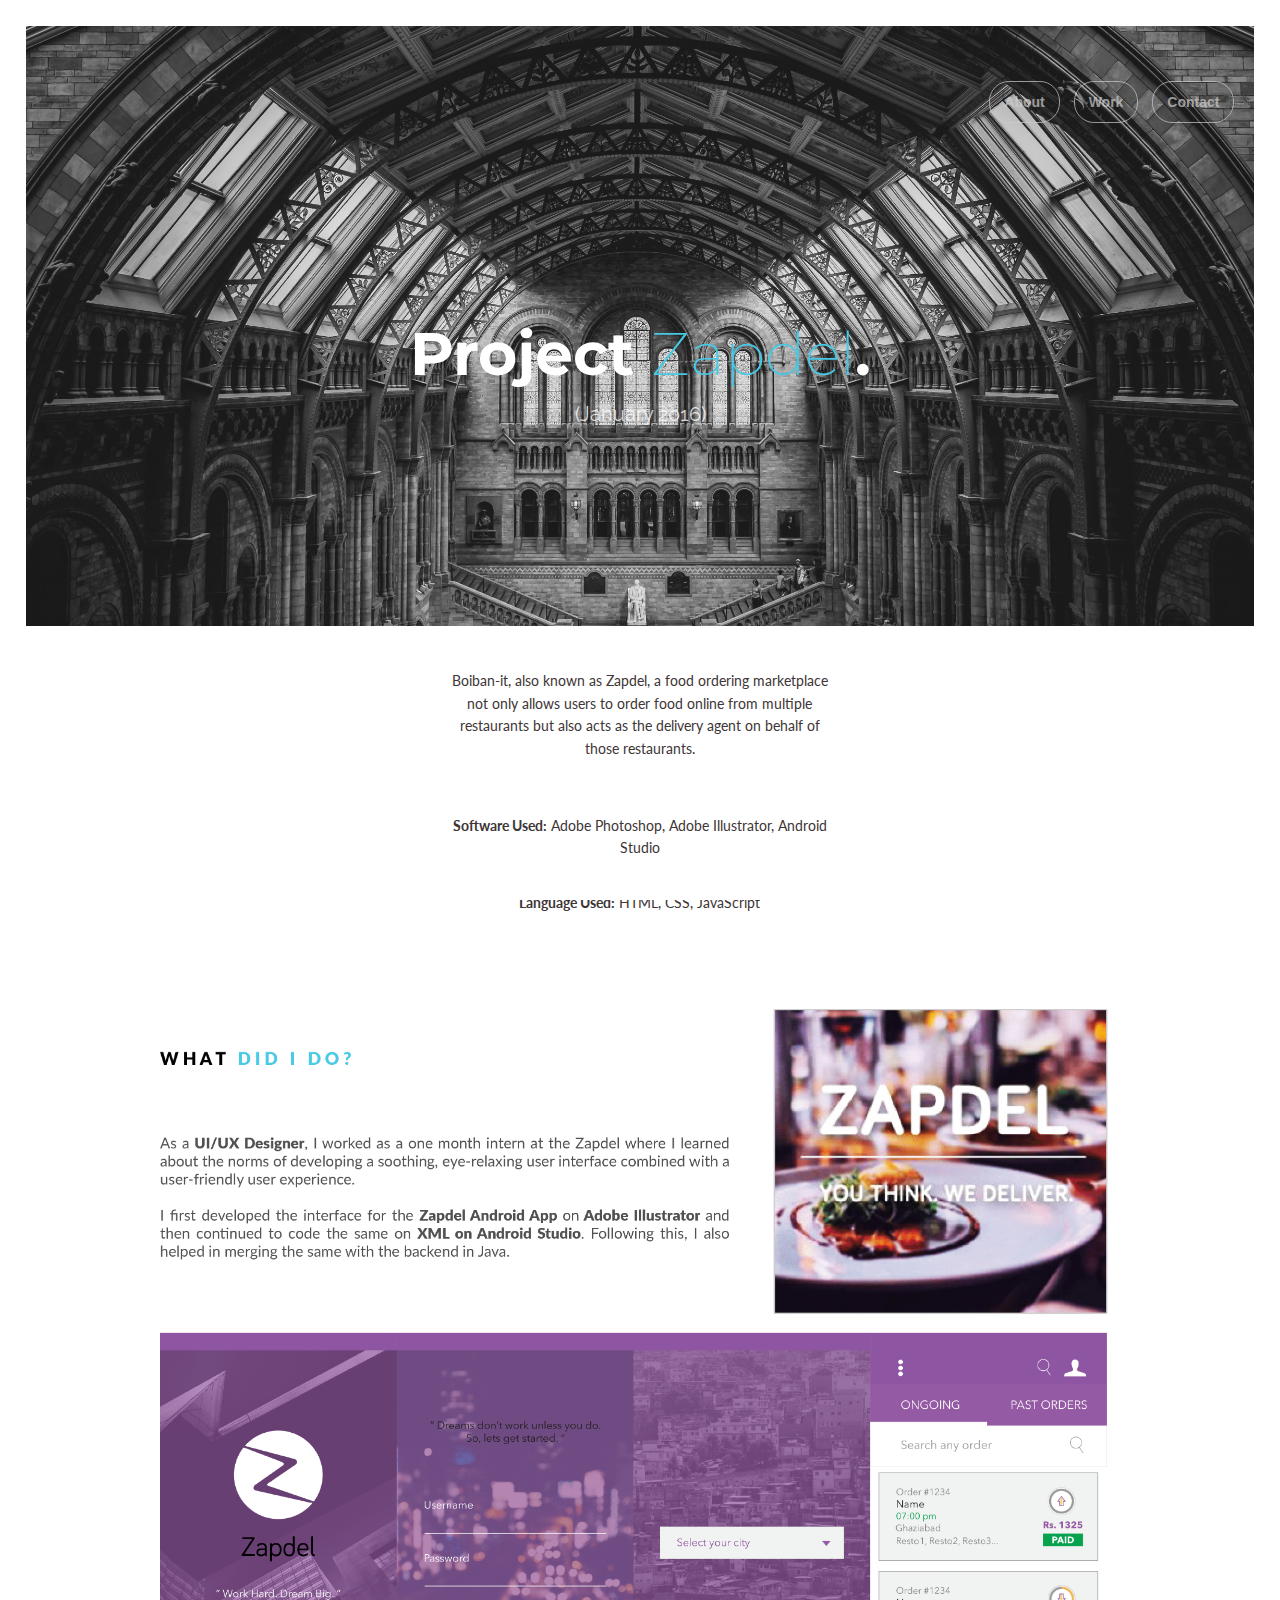
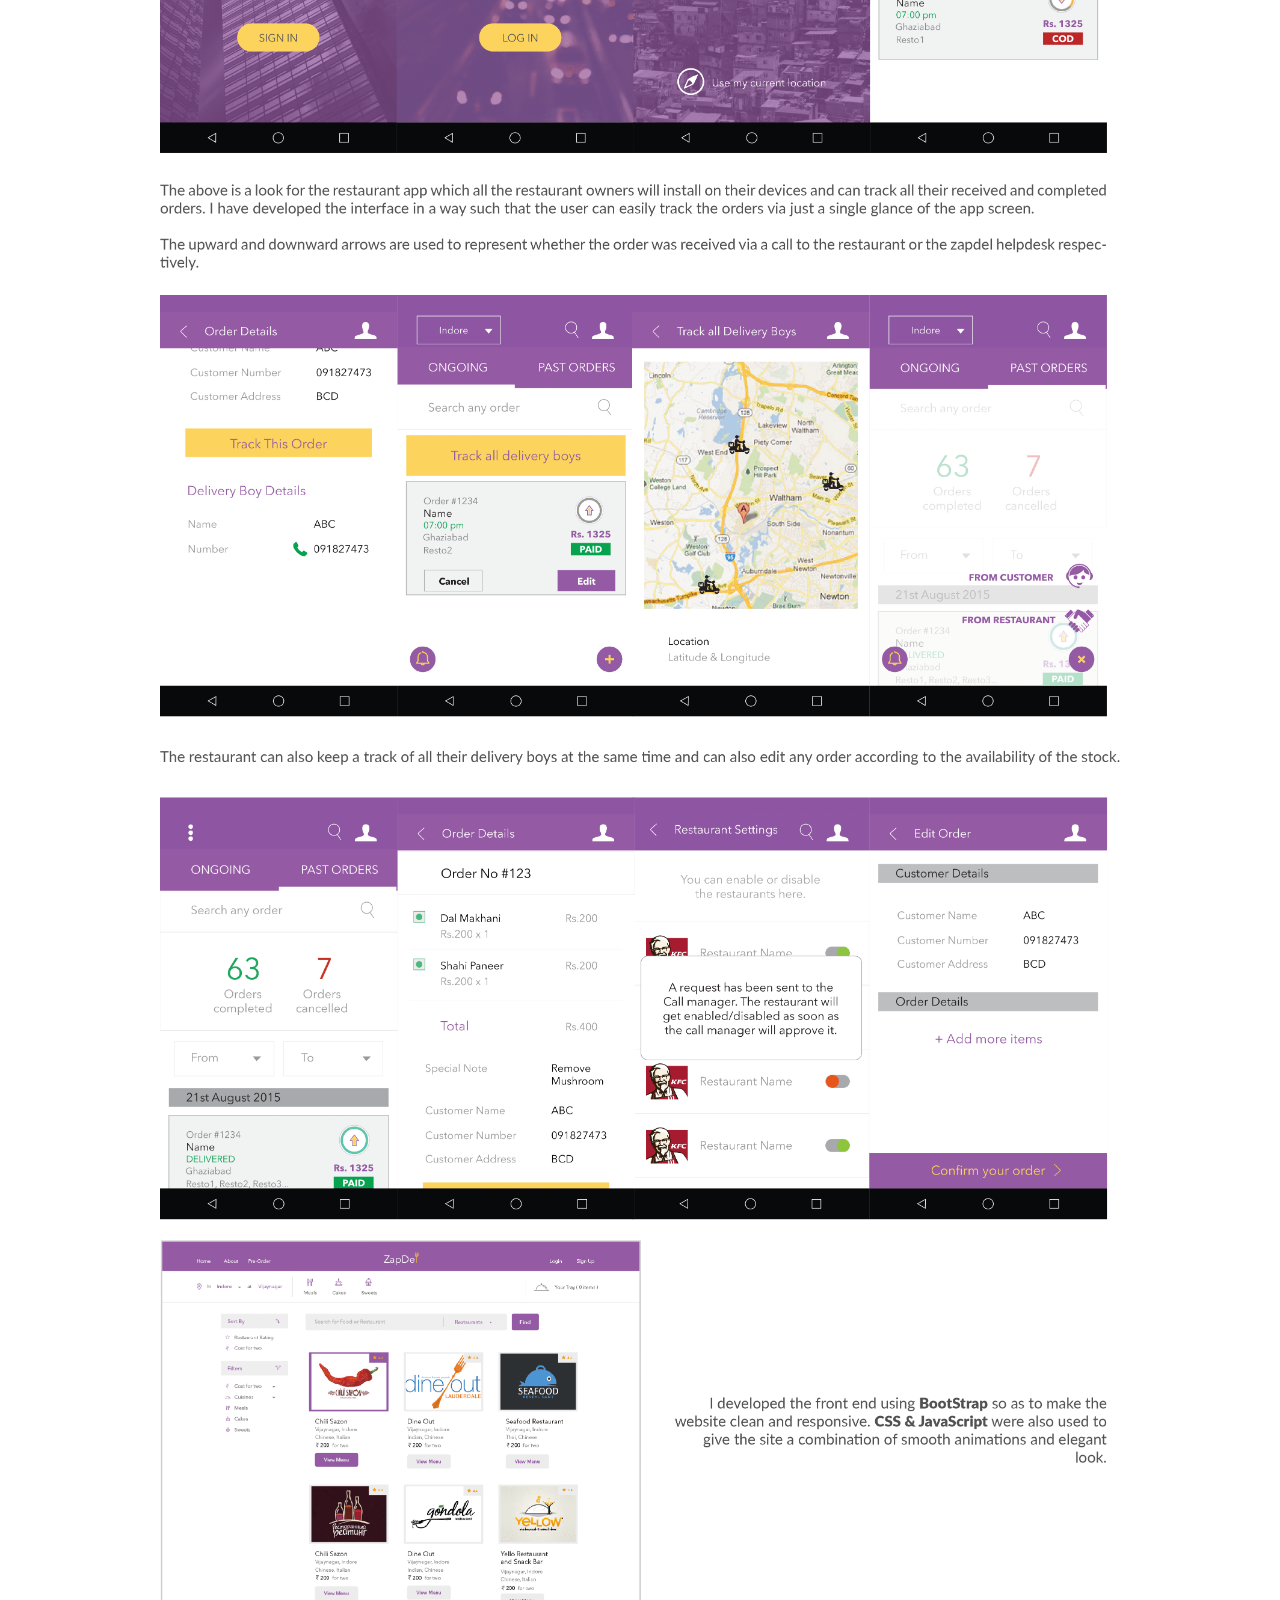
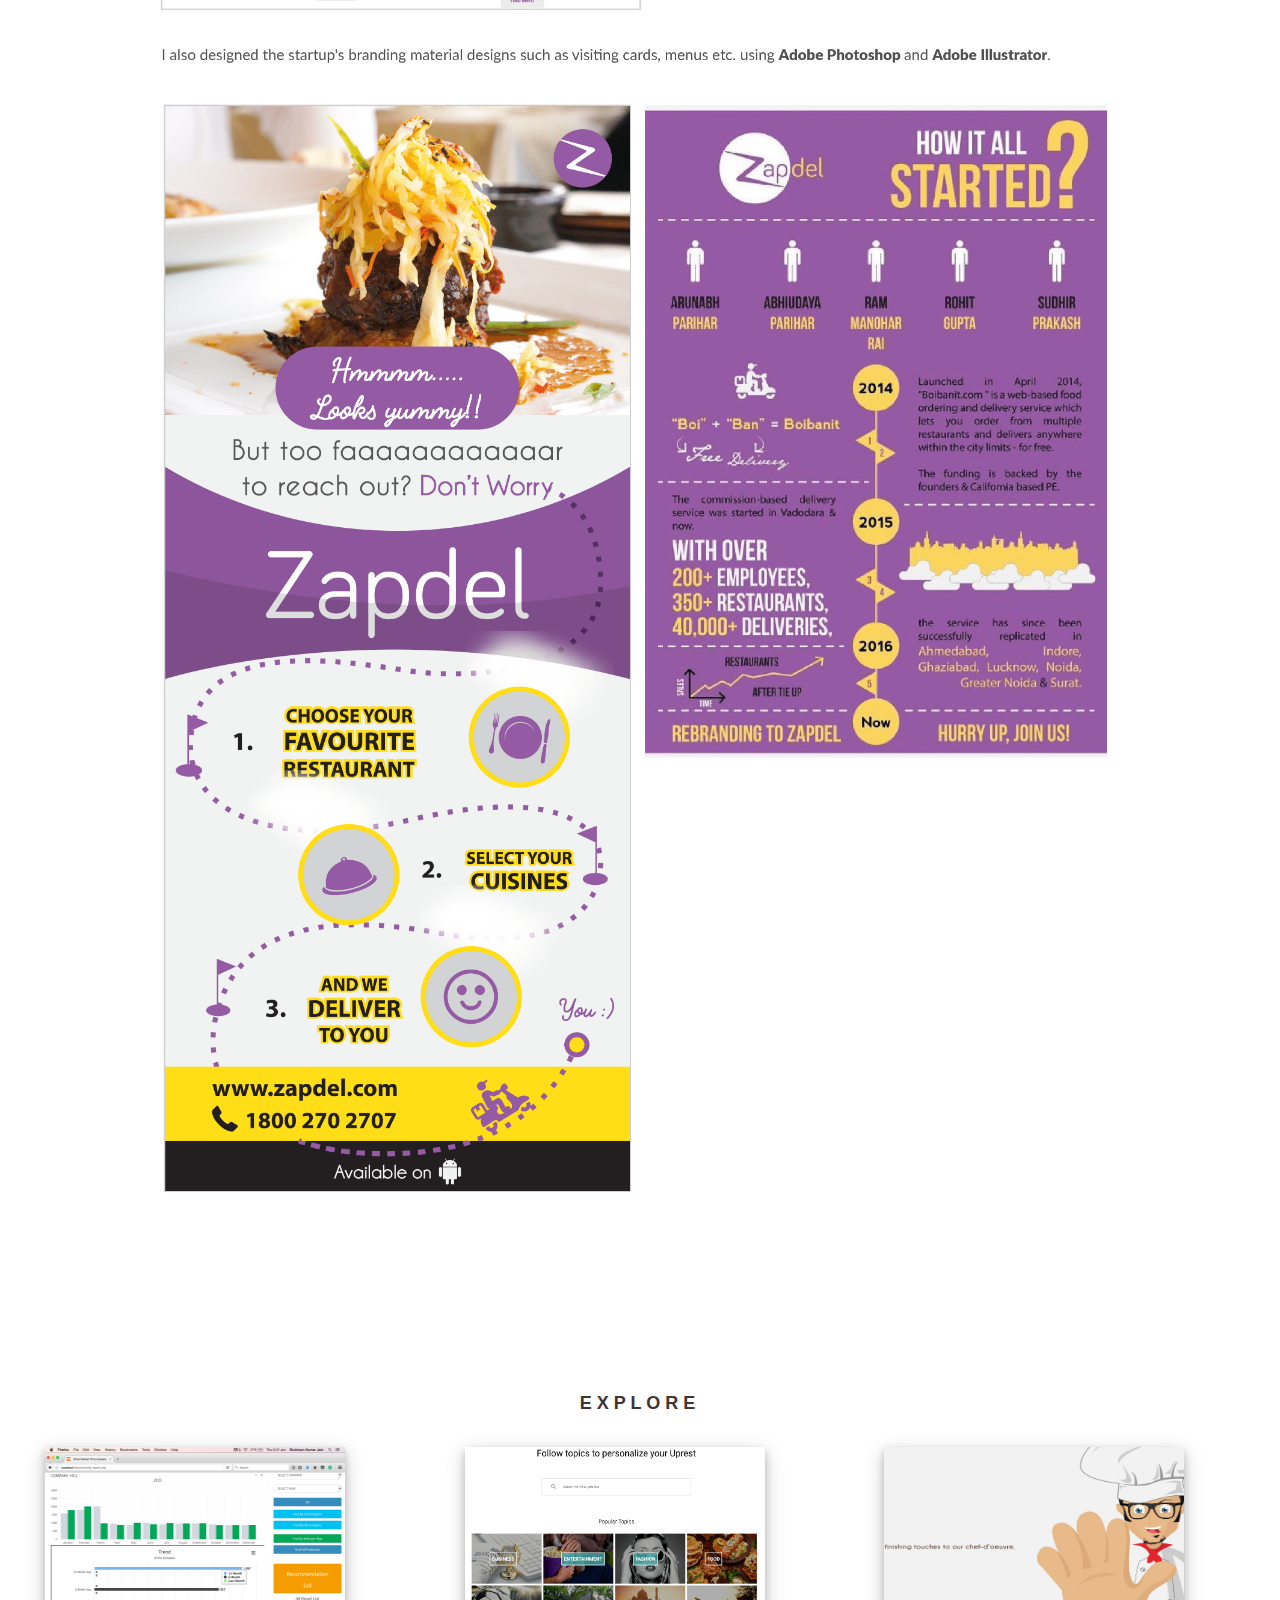
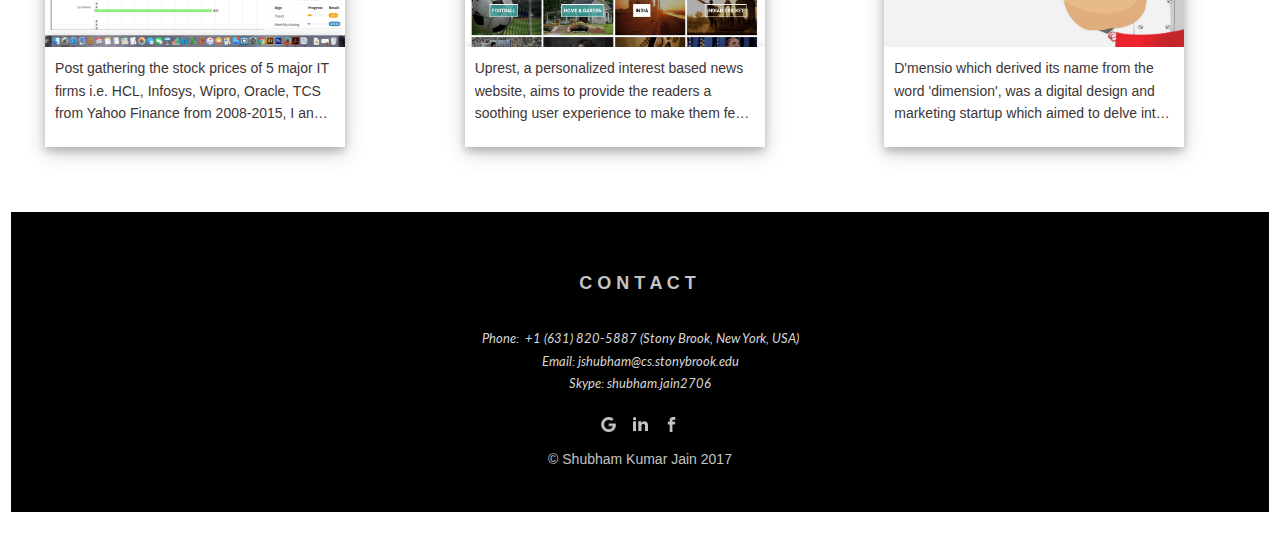
<file: html/Zapdel.html>
<!DOCTYPE html>
<html lang="en-US">
	<head>
          <meta charset="utf-8">
    <meta http-equiv="X-UA-Compatible" content="IE=edge">
        <meta http-equiv="Content-Type" content="text/html; charset=utf-8"/>
	<meta name="viewport" content="width=device-width, initial-scale=1.0;">
        <link rel="icon" type="image/gif/png" href="../img/skj.png">
        <link rel="shortcut icon" type="image/gif/png" href="../img/skj.png">
    
		<title>Zapdel</title><meta property="og:site_name" content="Shubham Kumar Jain" />
<meta property="og:title" content="Zapdel" />
<meta property="og:description" content="Boiban-it, also known as Zapdel, a food ordering marketplace not only allows users to order food online from multiple restaurants but also acts as the delivery agent on behalf of those restaurants." />
<meta property="og:image" content="" />
<meta property="og:url" content="" />
        
        <meta name="description" content="Boiban-it, also known as Zapdel, a food ordering marketplace not only allows users to order food online from multiple restaurants but also acts as the delivery agent on behalf of those restaurants."/>
<meta name="keywords" content="Zapdel, Boiban-it, Graphic Design, Web, Front-end" />
        

        
         <link rel="stylesheet" href="../css/bootstrap.min.css" />
        
        <link rel="stylesheet" type="text/css" href="../css/project.css" />
        
        <link href='//fonts.googleapis.com/css?family=Open+Sans:400,300,300italic,700,400italic,700italic&subset=latin,latin-ext' rel='stylesheet' type='text/css' />
         <link href='https://fonts.googleapis.com/css?family=Lato' rel='stylesheet' type='text/css'>
<link href='//fonts.googleapis.com/css?family=Ubuntu:400,300,300italic,700,400italic,700italic&subset=latin,latin-ext' rel='stylesheet' type='text/css' />
        
        <link rel='stylesheet' id='fonts-css'  href='https://fonts.googleapis.com/css?family=Raleway:200,300,300italic,regular,italic,600,600italic,700,700italic,|Montserrat:200,300,300italic,regular,italic,600,600italic,700,700italic,&#038;subset=latin' type='text/css' media='all' />

<link href='//fonts.googleapis.com/css?family=Glegoo:400,700&subset=latin,latin-ext' rel='stylesheet' type='text/css' />
<link href='//fonts.googleapis.com/css?family=Ubuntu:400,300,300italic,700,400italic,700italic&subset=latin,latin-ext' rel='stylesheet' type='text/css' />
<link href='//fonts.googleapis.com/css?family=Ubuntu:400,300,300italic,700,400italic,700italic&subset=latin,latin-ext' rel='stylesheet' type='text/css' />
        
        <!-- Google Analytics -->
		<script>
  (function(i,s,o,g,r,a,m){i['GoogleAnalyticsObject']=r;i[r]=i[r]||function(){
  (i[r].q=i[r].q||[]).push(arguments)},i[r].l=1*new Date();a=s.createElement(o),
  m=s.getElementsByTagName(o)[0];a.async=1;a.src=g;m.parentNode.insertBefore(a,m)
  })(window,document,'script','https://www.google-analytics.com/analytics.js','ga');

  ga('create', 'UA-106314341-1', 'auto');
  ga('send', 'pageview');

</script>
	<!-- Google Analytics -->
        
        
        
    <script src='https://ajax.googleapis.com/ajax/libs/jquery/1.11.3/jquery.min.js'></script>
          <script src='../js/bootstrap.min.js'></script>
        
        
        </head>
    <body oncontextmenu="return false">
        
        <div class="navbar navbar-default navbar-fixed-top">
		</div>
        <div class="navbar navbar-default navbar-fixed-bottom">
		</div>
        
    <div class="header">
   <div class="container-fluid">
        <div class="row homepage">
            <div class="col-lg-12 col-md-12 col-sm-12 col-xs-12">
          
                <nav>
                    <a href="../index.html">About</a>
                     <a href="work.html">Work</a>
                     <a href="contact.html">Contact</a>
        </nav><h1> <span style="text-align: center ;"><strong>Project </strong><font color="#47c9e5">Zapdel</font><strong>.</strong> </span>		</h1>
                 <p>
                    <span style="text-align: center; font-size:20px">(January 2016)</span>		</p>
            </div>
       </div>
       <div class="row description">
           <div class="cd-container">
            <div class="col-lg-4 col-md-4 col-sm-12 col-xs-12">
               </div>
                 <div class="col-lg-4 col-md-4 col-sm-12 col-xs-12">
    <br><br>  <font style="font-family: Lato; font-size:14px;text-align:center; "> <p>Boiban-it, also known as Zapdel, a food ordering marketplace not only allows users to order food online from multiple restaurants but also acts as the delivery agent on behalf of those restaurants.</p><br><br><p><strong>Software Used:</strong> Adobe Photoshop, Adobe Illustrator, Android Studio</p><br><p><strong>Language Used:</strong> HTML, CSS, JavaScript</p><br><br></font>
                 
               </div>
           
            </div>
       </div> 
        <div class="row images">
       <div class="col-lg-12 col-md-12 col-sm-12 col-xs-12">
                  <img src="../img/portfolio/Zapdel/Zapdel-desc.png" style="width:80%;margin-left:10%; margin-top:40px;"/>
               </div>
       
       
       
       </div>
        </div>
       
        <div class="row explore">
           <div class="cd-container"><h2 style="text-align:center;"><font size="4" > <b>E X P L O R E</b>&nbsp;</font></h2><br>
        
               
               <div class="col-lg-4 col-md-4 col-sm-12 col-xs-12">
                   
                   <div class="polaroid">
                       
                         <div class="videoframe"  onclick="location.href='SMPA.html';"> 
                    <img src="../img/portfolio/Stock%20Market%20Price%20Analysis/SMPA.png" style="height:200px;"/>
                        
                        <div class="overlay"><div class="text1">Stock Market Price Ananlysis</div><div class="text2"><a href="web.html">WEB</a>, <a href="tech.html">TECH</a></div></div>
                    </div>
                       
 
  <div class="contain">

    <p style="text-align:justify;text-overflow:ellipsis;overflow: hidden;white-space:nowrap">Post gathering the stock prices of 5 major IT<br> firms i.e. HCL, Infosys, Wipro, Oracle, TCS <br>from Yahoo Finance from 2008-2015, I analyzed and visualized the data using 4 different strategies, all implemented in PHP. The project also calculates the ongoing trend and helps in buying/selling of stocks.</p>
  </div>
</div></div><div class="col-lg-4 col-md-4 col-sm-12 col-xs-12">
                   
                   <div class="polaroid">
  <div class="videoframe"  onclick="location.href='Uprest.html';"> 
                    <img src="../img/portfolio/Uprest/Uprest.png"  style="height:200px;"/>
                        
                        <div class="overlay"><div class="text1">Uprest</div><div class="text2"><a href="web.html">WEB</a></div></div>
                    </div>
  <div class="contain">
    <p style="text-align:justify;text-overflow:ellipsis;overflow: hidden;white-space:nowrap">Uprest, a personalized interest based news<br> website, aims to provide the readers a <br>soothing user experience to make them feel relax on their chairs while sipping a cup of coffee. After scrapping the several sources, the news is filtered in accord with the user's interests.</p>
  </div>
</div></div>
               
                  <div class="col-lg-4 col-md-4 col-sm-12 col-xs-12">
                   
                   <div class="polaroid">
  <div class="videoframe"  onclick="location.href='Dmensio.html';"> 
                    <img src="../img/portfolio/D'mensio/D'mensio.png" style="height:200px;"/>
                        
                        <div class="overlay"><div class="text1">D'mensio</div><div class="text2"><a href="graphic.html">GRAPHIC</a></div></div>
                    </div>
  <div class="contain">
    <p  style="text-align:justify;text-overflow:ellipsis;overflow: hidden;white-space:nowrap">D'mensio which derived its name from the <br>word 'dimension', was a digital design and <br>marketing startup which aimed to delve into every aspect of the world of pixels provinding its clients a minimalistic wallet-friendly solution.</p>
  </div>
</div></div>
            </div>
       </div> 
       
      
       <div class="row footer">
            <div class="col-lg-12 col-md-12 col-sm-12 col-xs-12">
         <h2 style="text-align:center; padding-top:30px;"><font size="4" > <b>C O N T A C T</b>&nbsp;</font></h2><br>

<div style="text-align:center;font-family: Lato;">
    <font color="#d5d5d5" size="2.5" style="font: 'Open Sans', arial, sans-serif;;">
    <em>Phone:&nbsp;</em><em>&nbsp;+1 (631) 820-5887 (Stony Brook, New York, USA)</em><br />
    <em>Email: jshubham@cs.stonybrook.edu</em><br /><em>Skype: shubham.jain2706</em></font></div>
                <p></p>

<div style="text-align:center;"><div style="height:10px;overflow:hidden"></div>
    
<a href='mailto:jshubham@cs.stonybrook.edu' target='_blank'><input type="image" height="15px" src="../img/g1.png" onmouseover="this.src='../img/g2.png'" onmouseout="this.src='../img/g1.png'"></a>
    &nbsp;&nbsp;
<a href='https://in.linkedin.com/in/shubhamkumarjain' target='_blank'><input type="image" width="17px" src="../img/l1.png" onmouseover="this.src='../img/l2.png'" onmouseout="this.src='../img/l1.png'"></a>
    &nbsp;&nbsp;
<a href='http://facebook.com/shubham.jain2706' target='_blank'><input type="image" height="15px" src="../img/f1.png" onmouseover="this.src='../img/f2.png'" onmouseout="this.src='../img/f1.png'"></a>
    
<div style="height:10px;overflow:hidden"></div></div>

<div style="text-align:center;"><span>&#65279;</span>&copy; Shubham Kumar Jain 2017</div></div>
            </div>
       
        </div></div>
		

            
<script type="text/javascript">
// create the back to top button
$('body').prepend('<a href="#" class="back-to-top"></a>');

var amountScrolled = 300;

$(window).scroll(function() {
	if ($(window).scrollTop() > amountScrolled) {
		$('a.back-to-top').fadeIn('slow');
	} else {
		$('a.back-to-top').fadeOut('slow');
	}
});

$('a.back-to-top, a.simple-back-to-top').click(function() {
	$('body').animate({
		scrollTop: 0
	}, 'slow');
	return false;
});
</script> 
    
    </body>
    </html>
</file>
<file: css/project.css>
body{
 padding: 2%;  
}


html * {
  -webkit-font-smoothing: antialiased;
  -moz-osx-font-smoothing: grayscale;
}

*, *:after, *:before {
  -webkit-box-sizing: border-box;
  -moz-box-sizing: border-box;
  box-sizing: border-box;
}



.navbar {
    min-height:20px;
    background-color: white;
    border:none;
 
}


nav {margin-top: 1px;
    display: inline-block;
    float:right; }


    nav a {
      line-height: 150px;
      margin-left: 5px;
        margin-right: 5px;
        
        min-width: 50px;
      color:#cecece;
        background-color:none;
        padding:12px;
        padding-left: 14px;
        padding-right: 14px;
        border: 0.5px solid;
        border-color: #cecece;
        text-decoration: none;
        opacity: 0.7;
      font-weight: 600;
      font-size: 14px;
        border-radius: 20px;
        
      -webkit-transition: all 0.3s;
      -moz-transition: all 0.3s;
      -ms-transition: all 0.3s;
      -o-transition: all 0.3s;
      transition: all 0.3s; }


      nav a:hover {
        color: white  !important;
          opacity: 1;
          text-decoration: none;
      background-color: #47c9e5;
             border: 0.5px solid;
        border-color: #47c9e5;
      }
 
nav a:active{
 text-decoration: none;
    color:#cecece;
}

nav a:visited{
 text-decoration: none;
    color:#cecece;
}

nav a:link{
 text-decoration: none;
    color:#cecece;
}



.container-fluid{
 background-color:white;
    height: 100%;
}

.homepage{
 background: url(../img/project.jpg) no-repeat center center ;
 background-size: cover;
    
height: 600px;
    
}

.homepage h1 {
    padding-top: 23%;
 font-family: "Montserrat";
 background-position: 50% 50%;
 text-align: center; 

   background-attachment: fixed;
 transition: all .3s ease-in-out;
 font-weight: 200 !important;
    font-size: 60px !important;
 color: #fff;
    
 box-sizing: border-box;
    
}

.homepage p {
 
 background-position: 50% 50%;
 text-align: center; 
    position: relative;
 transition: all .3s ease-in-out;
    line-height: 1.7;
 box-sizing: border-box;
    font-family: "Raleway";
    font-weight: 400;
   
    font-size: 18px;
  
     color: rgba(255,255,255,0.8)
         
}

.description{
    
    background-color:white;
    position: relative;
  height:250px;
  line-height: 1.6;
  z-index: 2;
  color: #3d3536;
    
}

.images{
    
    background-color:white;
  height:1200px;
    margin-top:0px;
   position: relative;
  line-height: 1.6;
  z-index: 1;
  color: #3d3536;
    
}


.explore{
    margin-top:170px;
    background-color:white;
    position: relative;
  height:450px;
  line-height: 1.6;
  z-index: 2;
  color: #3d3536;
    
}

.footer{
    background-color:black;
    position: relative;
  height:300px;
  line-height: 1.6;
  z-index: 1;
    color: #c4c4c4 !important;
}

div.polaroid {
  width: 300px;
    height:300px;
    overflow: hidden;
  background-color: white;
  box-shadow: 0 4px 8px 0 rgba(0, 0, 0, 0.2), 0 6px 20px 0 rgba(0, 0, 0, 0.19);
  margin-bottom: 50px;
    margin-left:5%;
}

div.contain {
  text-align: center;
    background-color: white;
margin-top:210px;
 margin-left:10px;
     margin-right:10px;
    z-index: 20;
    position: relative;
  
}




.videoframe {
width: 300px;
    height:200px;
    position: absolute;
overflow: hidden;

}

.videoframe img {
width: 100%;

-webkit-transition: all 1s ease;
-moz-transition: all 1s ease;
-o-transition: all 1s ease;
-ms-transition: all 1s ease;
transition: all 1s ease;
    overflow: hidden;
    
    
}

.videoframe:hover  img{
transform: scale(1.3);
overflow: hidden;
display: block;
    

}


.overlay{
   

  height: 200px;
  width: 300px;
    top: 0;
  bottom: 0;
  left: 0;
  right: 0;
  opacity: 0;
  transition: .5s ease;
  background: -moz-linear-gradient(45deg,rgba(71,201,229,0.9) 0,rgba(102,252,233,0.9) 100%);
    background: -webkit-linear-gradient(45deg,rgba(71,201,229,0.9) 0,rgba(102,252,233,0.9) 100%);
    background: linear-gradient(45deg,rgba(71,201,229,0.9) 0,rgba(102,252,233,0.9) 100%);
    position: absolute;
    z-index:11;
    text-align: center;
    color:white;
 overflow: hidden;
    padding:6px;
    font-weight: bold;
}

.videoframe:hover .overlay {
  opacity: 0.9;
}



.text1{

  color: white;
  font-size: 26px;
    font-weight: 1200;
  position: absolute;
  overflow: hidden;
  top: 50%;
  left: 50%;
    z-index: 111;
  transform: translate(-50%, -50%);
  -ms-transform: translate(-50%, -50%);   
}

.text2{

  color:aliceblue;
  font-size: 14px;
    font-weight: 400;
  position: absolute;
  overflow: hidden;
  top: 90%;
  left: 50%;
    z-index: 111;
  transform: translate(-50%, -50%);
  -ms-transform: translate(-50%, -50%);   
}

.text2 a{
 color:aliceblue;
    text-decoration: none;
}

.text2 a:visited{
 color:aliceblue;
    text-decoration: none;
}

.text2 a:hover{
 color:white;
    text-decoration: none;
}
/* Disable text select 
---------------------------------------------------------*/
.noselect {
    -webkit-touch-callout: none;
    -webkit-user-select: none;
    -khtml-user-select: none;
    -moz-user-select: none;
    -ms-user-select: none;
    user-select: none;
}



/*Back to top
--------------------------------------------------------*/
a.back-to-top {
	display: none;
	width: 60px;
	height: 60px;
	text-indent: -9999px;
	position: fixed;
	z-index: 999;
	right: 40px;
	bottom: 40px;
	background: #fff url("../img/arrow.png") no-repeat center 43%;
	border-radius: 100px;
    transform: scale(.92,.92);
    overflow: hidden;
    box-shadow: 0 3px 13px 1px rgba(0,0,0,0.12);
    border-width: 0 !important;
}

a:hover.back-to-top {
	
    background: url("../img/arrow-hover.png") no-repeat center 43%;
    background-color: #47c9e5;
    border: 2px solid #47c9e5;
}


.send {
    display: inline-block;
      color:#47c9e5;
    width:70px;
        background-color:white;
        border: 2px solid;
        border-color: #47c9e5;
      font-weight: 700;
      font-size: 18px;
      -webkit-transition: all 0.3s;
      -moz-transition: all 0.3s;
      -ms-transition: all 0.3s;
      -o-transition: all 0.3s;
      transition: all 0.3s;}


   input.send:hover  {
        color: white;
      background-color: #47c9e5;
      }




/*Selection
--------------------------------------------------------*/
::selection {
    -webkit-background-color: #47c9e5 !important;
    -moz-background-color: #47c9e5 !important;
    -khtml-background-color: #47c9e5 !important;
    -ms-background-color: #47c9e5 !important;
    background-color: #47c9e5 !important;
    -webkit-color: #fff;
    -moz-color: #fff;
    color: #fff;
   
}
</file>
<file: css/contact.css>
body{
 padding: 2%;  
}


html * {
  -webkit-font-smoothing: antialiased;
  -moz-osx-font-smoothing: grayscale;
}

*, *:after, *:before {
  -webkit-box-sizing: border-box;
  -moz-box-sizing: border-box;
  box-sizing: border-box;
}



.navbar {
    min-height:20px;
    background-color: white;
    border:none;
 
}


nav {margin-top: 1px;
    display: inline-block;
    float:right; }


    nav a {
      line-height: 150px;
      margin-left: 5px;
        margin-right: 5px;
        
        min-width: 50px;
      color:#cecece;
        background-color:none;
        padding:12px;
        padding-left: 14px;
        padding-right: 14px;
        border: 0.5px solid;
        border-color: #cecece;
        text-decoration: none;
        opacity: 0.7;
      font-weight: 600;
      font-size: 14px;
        border-radius: 20px;
        
      -webkit-transition: all 0.3s;
      -moz-transition: all 0.3s;
      -ms-transition: all 0.3s;
      -o-transition: all 0.3s;
      transition: all 0.3s; }


      nav a:hover {
        color: white  !important;
          opacity: 1;
          text-decoration: none;
      background-color: #47c9e5;
             border: 0.5px solid;
        border-color: #47c9e5;
      }
 
nav a:active{
 text-decoration: none;
    color:#cecece;
}

nav a:visited{
 text-decoration: none;
    color:#cecece;
}

nav a:link{
 text-decoration: none;
    color:#cecece;
}



.container-fluid{
 background-color:white;
    height: 100%;
}

.homepage{
 background: url(../img/get%20in%20touch.jpg) no-repeat center center;
 background-size: cover;
height: 600px;
    
}

.homepage h1 {
    padding-top: 23%;
 font-family: "Montserrat";
 background-position: 50% 50%;
 text-align: center; 
   background-attachment: fixed;
 transition: all .3s ease-in-out;
 font-weight: 200 !important;
    font-size: 60px !important;
 color: #fff;
    
 box-sizing: border-box;
    
}

.homepage p {
 
 background-position: 50% 50%;
 text-align: center; 
    position: relative;
 transition: all .3s ease-in-out;
    line-height: 1.7;
 box-sizing: border-box;
    font-family: "Raleway";
    font-weight: 400;
    font-size: 18px;
  
     color: rgba(255,255,255,0.8)
         
}

.getintouch{
    
    background-color:white;
    position: relative;
  height:700px;
  line-height: 1.6;
  z-index: 2;
  color: #3d3536;
    
}

 .des{
            width:400px;
     height:50px;
            margin:0 auto;
    }


.footer{
    background-color:black;
    position: relative;
  height:300px;
  line-height: 1.6;
  z-index: 1;
    color: #c4c4c4 !important;
}


/* Disable text select 
---------------------------------------------------------*/
.noselect {
    -webkit-touch-callout: none;
    -webkit-user-select: none;
    -khtml-user-select: none;
    -moz-user-select: none;
    -ms-user-select: none;
    user-select: none;
}



/*Back to top
--------------------------------------------------------*/
a.back-to-top {
	display: none;
	width: 60px;
	height: 60px;
	text-indent: -9999px;
	position: fixed;
	z-index: 999;
	right: 40px;
	bottom: 40px;
	background: #fff url("../img/arrow.png") no-repeat center 43%;
	border-radius: 100px;
    transform: scale(.92,.92);
    overflow: hidden;
    box-shadow: 0 3px 13px 1px rgba(0,0,0,0.12);
    border-width: 0 !important;
}

a:hover.back-to-top {
	
    background: url("../img/arrow-hover.png") no-repeat center 43%;
    background-color: #47c9e5;
    border: 2px solid #47c9e5;
}


.send {
    display: inline-block;
      color:#47c9e5;
    width:70px;
        background-color:white;
        border: 2px solid;
        border-color: #47c9e5;
      font-weight: 700;
      font-size: 18px;
      -webkit-transition: all 0.3s;
      -moz-transition: all 0.3s;
      -ms-transition: all 0.3s;
      -o-transition: all 0.3s;
      transition: all 0.3s;}


   input.send:hover  {
        color: white;
      background-color: #47c9e5;
      }




/*Selection
--------------------------------------------------------*/
::selection {
    -webkit-background-color: #47c9e5 !important;
    -moz-background-color: #47c9e5 !important;
    -khtml-background-color: #47c9e5 !important;
    -ms-background-color: #47c9e5 !important;
    background-color: #47c9e5 !important;
    -webkit-color: #fff;
    -moz-color: #fff;
    color: #fff;
   
}


@media all and (max-width: 1000px)  
    {
        .homepage h1 {
  
 font-family: "Montserrat";
 background-position: 50% 50%;
 text-align: center; 
   background-attachment: fixed;
 transition: all .3s ease-in-out;
 font-weight: 200 !important;
    font-size: 50px !important;
 color: #fff;
            margin:100px auto;
    width:600px;
 box-sizing: border-box;
    
}

.homepage p {
 
 background-position: 50% 50%;
 text-align: center; 
    position: relative;
 transition: all .3s ease-in-out;
    line-height: 1.7;
 box-sizing: border-box;
    font-family: "Raleway";
    font-weight: 400;
    font-size: 16px;
  
     color: rgba(255,255,255,0.8)
         
}
        
        nav {margin-top: 1px;
    display: inline-block;
    float:right; }

 
        
    nav a {
      line-height: 150px;
      margin-left: 5px;
        margin-right: 5px;
        
        min-width: 50px;
      color:#cecece;
        background-color:none;
        padding:12px;
        padding-left: 14px;
        padding-right: 14px;
        border: 0.5px solid;
        border-color: #cecece;
        opacity: 0.7;
      font-weight: 600;
      font-size: 14px;
        border-radius: 20px;
        text-decoration: none;
      -webkit-transition: all 0.3s;
      -moz-transition: all 0.3s;
      -ms-transition: all 0.3s;
      -o-transition: all 0.3s;
      transition: all 0.3s; }


      nav a:hover {
        color: white  !important;
          opacity: 1;
          text-decoration: none;
      background-color: #47c9e5;
             border: 0.5px solid;
        border-color: #47c9e5;
      }
 
nav a:active{
 text-decoration: none;
    color:#cecece;
}

nav a:visited{
 text-decoration: none;
    color:#cecece;
}

nav a:link{
 text-decoration: none;
    color:#cecece;
}
        
        
.cd-fixed-bg {
  position: relative;
  min-height: 100%;
    height:600px;
  background-size: cover;
  background-repeat: no-repeat;
  background-position: center center;
    background-attachment: fixed;
  z-index: 1;
}
  
        .cd-scrolling-bg {
  position: relative;
  min-height: 100%;
            height:890px;
  padding: 4em 0;
  line-height: 1.6;
  
  z-index: 2;
}
        
      
      .center{
          width:400px;
        margin: 0 auto;   
      }
    

.footer{
    background-color:black;
    position: relative;
  height:300px;
  line-height: 1.6;
  z-index: 1;
    color: #c4c4c4 !important;
}
        
        
.getintouch{
    
    background-color:white;
    position: relative;
  height:700px;
    width:100%;
    margin: 0 auto;
  line-height: 1.6;
  z-index: 2;
  color: #3d3536;
    
}
        
        .des{
            width:400px;
            margin:0 auto;
    }
    }


@media all and (max-width: 500px)      /*and (orientation:landscape) */
    {
        .homepage h1 {
  
 font-family: "Montserrat";
 background-position: 50% 50%;
 text-align: center; 
   background-attachment: fixed;
 transition: all .3s ease-in-out;
 font-weight: 200 !important;
    font-size: 35px !important;
 color: #fff;
     margin:0 auto;
    width:300px;
 box-sizing: border-box;
    
}

.homepage p {
 
 background-position: 50% 50%;
 text-align: center; 
    position: relative;
 transition: all .3s ease-in-out;
    line-height: 1.7;
 box-sizing: border-box;
    font-family: "Raleway";
    font-weight: 400;
    font-size: 12px;
  
     color: rgba(255,255,255,0.8)
         
}
        
        nav {
    display: block;
            float:none;
            width:250px;
        margin: 0 auto;}
        
       

    nav a {
      line-height: 150px;
    
        
        min-width: 40px;
      color:#cecece;
        background-color:none;
        padding:12px;
        padding-left: 14px;
        padding-right: 14px;
        border: 0.5px solid;
        border-color: #cecece;
        opacity: 0.7;
      font-weight: 600;
      font-size: 12px;
        border-radius: 20px;
        text-decoration: none;
      -webkit-transition: all 0.3s;
      -moz-transition: all 0.3s;
      -ms-transition: all 0.3s;
      -o-transition: all 0.3s;
      transition: all 0.3s; }


      nav a:hover {
        color: white  !important;
          opacity: 1;
          text-decoration: none;
      background-color: #47c9e5;
             border: 0.5px solid;
        border-color: #47c9e5;
      }
 
nav a:active{
 text-decoration: none;
    color:#cecece;
}

nav a:visited{
 text-decoration: none;
    color:#cecece;
}

nav a:link{
 text-decoration: none;
    color:#cecece;
}
        
      
.cd-fixed-bg {
  position: relative;
  min-height: 100%;
    height:600px;
  background-size: cover;
  background-repeat: no-repeat;
  background-position: center center;
    background-attachment: fixed;
  z-index: 1;
}
  
        .cd-scrolling-bg {
  position: relative;
  min-height: 100%;
            height:890px;
  padding: 4em 0;
  line-height: 1.6;
  
  z-index: 2;
}
        
        .center{
          width:250px;
        margin 0 auto; 
      }
        
.footer{
    background-color:black;
    position: relative;
  height:300px;
  line-height: 1.6;
  z-index: 1;
    color: #c4c4c4 !important;
}
        
        
.getintouch{
    
    background-color:white;
    position: relative;
    width:100%;
    text-align:center;
    margin:0 auto;
    margin-left:-20px;
  height:700px;
  line-height: 1.6;
  z-index: 2;
  color: #3d3536;
    
}
        
        .des{
            width:250px;
            margin:0 auto;
    }
        
    }
</file>
<file: css/work.css>
body{
 padding: 2%;  
}


html * {
  -webkit-font-smoothing: antialiased;
  -moz-osx-font-smoothing: grayscale;
}

*, *:after, *:before {
  -webkit-box-sizing: border-box;
  -moz-box-sizing: border-box;
  box-sizing: border-box;
}




.navbar {
    min-height:20px;
    background-color: white;
    border:none;
 
}


nav {margin-top: 1px;
    display: inline-block;
    float:right; }


    nav a {
      line-height: 150px;
      margin-left: 5px;
        margin-right: 5px;
        
        min-width: 50px;
      color:#cecece;
        background-color:none;
        padding:12px;
        padding-left: 14px;
        padding-right: 14px;
        border: 0.5px solid;
        border-color: #cecece;
        opacity: 0.7;
      font-weight: 600;
      font-size: 14px;
        border-radius: 20px;
        text-decoration: none;
      -webkit-transition: all 0.3s;
      -moz-transition: all 0.3s;
      -ms-transition: all 0.3s;
      -o-transition: all 0.3s;
      transition: all 0.3s; }


      nav a:hover {
        color: white !important;
          opacity: 1;
          text-decoration: none;
      background-color: #47c9e5;
             border: 0.5px solid;
        border-color: #47c9e5;
      }
 
nav a:active{
 text-decoration: none;
    color:#cecece;
}

nav a:link{
 text-decoration: none;
    color:#cecece;
}


nav a:visited{
 text-decoration: none;
    color:#cecece;
}

.container-fluid{
 background-color:white;
    height: 100%;
}

.homepage{
 background: url(../img/portfolio.jpg) no-repeat center center;
 background-size: cover;
height: 600px;
    z-index: 1000;
    
}

.homepage h1 {
    padding-top: 23%;
 font-family: "Montserrat";
 background-position: 50% 50%;
 text-align: center; 
   background-attachment: fixed;
 transition: all .3s ease-in-out;
 font-weight: 200 !important;
    font-size: 60px !important;
 color: #fff;
    
 box-sizing: border-box;
    
}

.homepage p {
 
 background-position: 50% 50%;
 text-align: center; 
    position: relative;
 transition: all .3s ease-in-out;
    line-height: 1.7;
 box-sizing: border-box;
    font-family: "Raleway";
    font-weight: 400;
    font-size: 18px;
  
     color: rgba(255,255,255,0.8)
         
}


.portfolio{
    
   
    position: relative;
  height:1100px;
    margin-top: -100px;
  line-height: 1.6;
  z-index: 2;
  color: #3d3536;
    
}

.footer{
    background-color:black;
    position: relative;
  height:300px;
  line-height: 1.6;
  z-index: 1;
    color: #c4c4c4 !important;
}


/* Disable text select 
---------------------------------------------------------*/
.noselect {
    -webkit-touch-callout: none;
    -webkit-user-select: none;
    -khtml-user-select: none;
    -moz-user-select: none;
    -ms-user-select: none;
    user-select: none;
}



/*Back to top
--------------------------------------------------------*/
a.back-to-top {
	display: none;
	width: 60px;
	height: 60px;
	text-indent: -9999px;
	position: fixed;
	z-index: 999;
	right: 40px;
	bottom: 40px;
	background: #fff url("../img/arrow.png") no-repeat center 43%;
	border-radius: 100px;
    transform: scale(.92,.92);
    overflow: hidden;
    box-shadow: 0 3px 13px 1px rgba(0,0,0,0.12);
    border-width: 0 !important;
}

a:hover.back-to-top {
	
    background: url("../img/arrow-hover.png") no-repeat center 43%;
    background-color: #47c9e5;
    border: 2px solid #47c9e5;
}


.projects{
    padding-left:7%;
    padding-right:7%;
    width:100%;
}


.containerbox
{
    margin: 12px;
  position: relative;
 display: block;
float: left;
    cursor:pointer;
    cursor:hand;
    
}

.videoframe {
width: 300px;
    height:300px;
 
    position: relative;
overflow: hidden;
    border-radius: 0px;
      transition: border-radius 0.3s ease-in-out;
    display: block;
}


.videoframe:hover{
  border-radius: 10px;
    transition: all 0.3s ease-in-out;

}


.videoframe img {
width: 100%;
height: inherit;
-webkit-transition: all 1s ease;
-moz-transition: all 1s ease;
-o-transition: all 1s ease;
-ms-transition: all 1s ease;
transition: all 1s ease;
    overflow: hidden;
    display: block;
    
}

.videoframe:hover  img{
transform: scale(1.3);
overflow: hidden;
         display: block;
    

}


.overlay{
   

  height: inherit;
  width: 100%;
    top: 0;
  bottom: 0;
  left: 0;
  right: 0;
  opacity: 0;
  transition: .5s ease;
  background: -moz-linear-gradient(45deg,rgba(71,201,229,0.9) 0,rgba(102,252,233,0.9) 100%);
    background: -webkit-linear-gradient(45deg,rgba(71,201,229,0.9) 0,rgba(102,252,233,0.9) 100%);
    background: linear-gradient(45deg,rgba(71,201,229,0.9) 0,rgba(102,252,233,0.9) 100%);
    position: absolute;
    z-index:11;
    text-align: center;
    color:white;
 overflow: hidden;
    padding:6px;
    font-weight: bold;
    border-radius: 10px;
}

.videoframe:hover .overlay {
  opacity: 0.9;
}

.text1{

  color: white;
  font-size: 26px;
    font-weight: 1200;
  position: absolute;
  overflow: hidden;
  top: 50%;
  left: 50%;
    z-index: 111;
  transform: translate(-50%, -50%);
  -ms-transform: translate(-50%, -50%);   
}

.text2{

  color:aliceblue;
  font-size: 14px;
    font-weight: 400;
  position: absolute;
  overflow: hidden;
  top: 90%;
  left: 50%;
    z-index: 111;
  transform: translate(-50%, -50%);
  -ms-transform: translate(-50%, -50%);   
}

.text2 a{
 color:aliceblue;
    text-decoration: none;
}

.text2 a:visited{
 color:aliceblue;
    text-decoration: none;
}

.text2 a:hover{
 color:white;
    text-decoration: none;
}

nav.index {margin-top: -100px;
    margin-left: 38.5%;
    display: inline-block;
    float:none;
    height: 100px;
    
     }


    nav.index a {
   
      margin-left: 5px;
        margin-right: 5px;
        
        min-width: 50px;
      color:#cecece;
        background-color:none;
        padding:12px;
        padding-left: 14px;
        padding-right: 14px;
        border: 0.5px solid;
        border-color: #cecece;
        opacity: 0.7;
      font-weight: 600;
      font-size: 14px;
        border-radius: 20px;
        text-decoration: none;
      -webkit-transition: all 0.3s;
      -moz-transition: all 0.3s;
      -ms-transition: all 0.3s;
      -o-transition: all 0.3s;
      transition: all 0.3s; }


      nav.index a:hover {
        color: white !important;
          opacity: 1;
          text-decoration: none;
      background-color: #47c9e5;
             border: 0.5px solid;
        border-color: #47c9e5;
      }
 
nav.index a:active{
 text-decoration: none;
    color:#cecece;
}

nav.index a:link{
 text-decoration: none;
    color:#cecece;
}


nav.index a:visited{
 text-decoration: none;
    color:#cecece;
}
nav.index a.selected{
     color: white !important;
          opacity: 1;
          text-decoration: none;
      background-color: #47c9e5;
             border: 0.5px solid;
        border-color: #47c9e5;
}

.color{
    
     background-color: rgba(74, 170, 165,0.8);
    color:black;
    padding: 20px;
}


.hidden{
    
    visibility: hidden;   
}

/*Selection
--------------------------------------------------------*/
::selection {
    -webkit-background-color: #47c9e5 !important;
    -moz-background-color: #47c9e5 !important;
    -khtml-background-color: #47c9e5 !important;
    -ms-background-color: #47c9e5 !important;
    background-color: #47c9e5 !important;
    -webkit-color: #fff;
    -moz-color: #fff;
    color: #fff;
   
}
</file>
